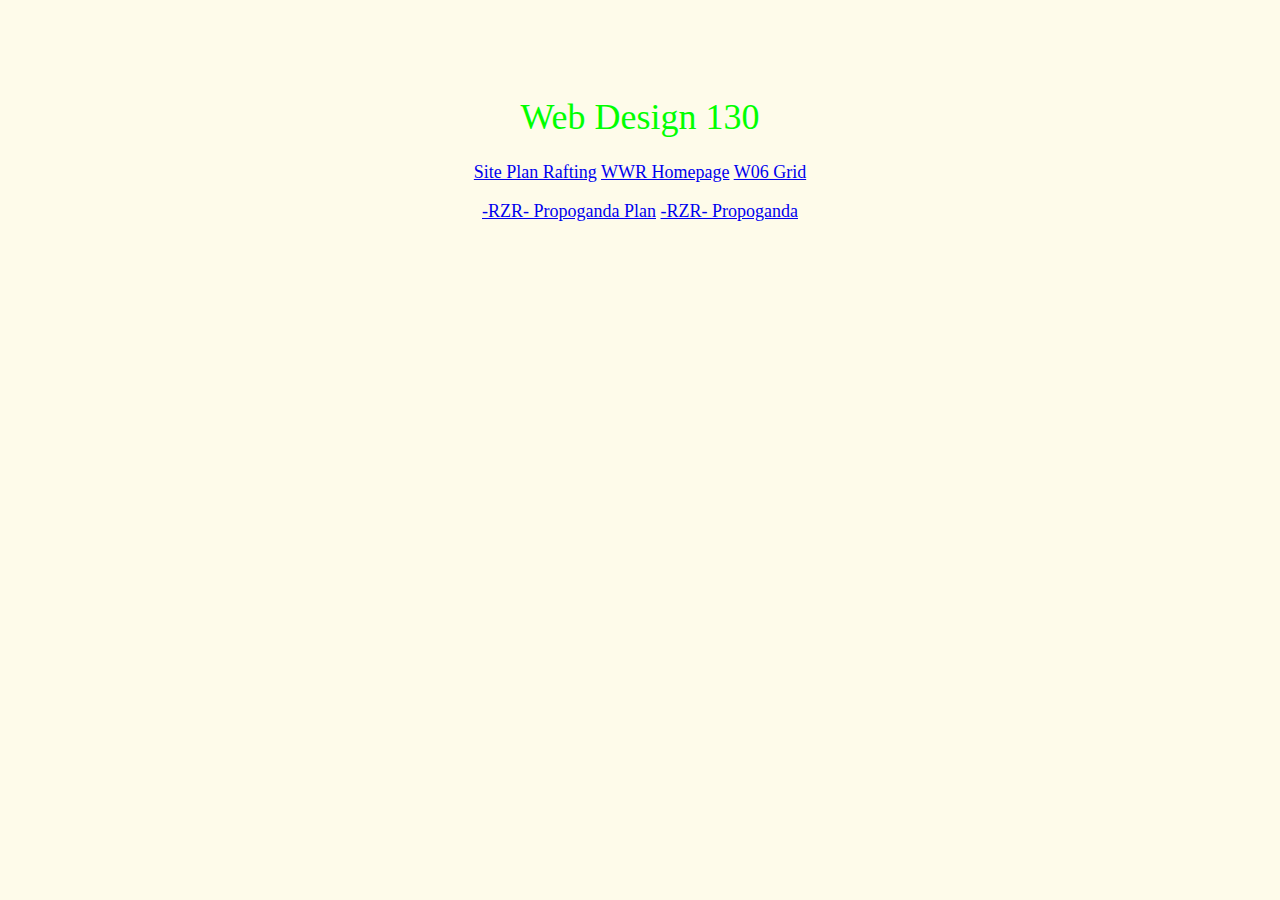
<file: index.html>
<!DOCTYPE html>
<html lang="en">
<head>
    <meta charset="UTF-8">
    <meta http-equiv="X-UA-Compatible" content="IE=edge">
    <meta name="viewport" content="width=device-width, initial-scale=1.0">
    <title>WDD 130 Landing</title>
    <link rel="stylesheet" href="./style.css">
</head>

<body>
    <h1 class="Title">Web Design 130</h1>
    <p>    
        <a href="./wwr/site-plan-rafting.html", class="Link">Site Plan Rafting</a>
        <a href="./wwr/index.html", class="Link">WWR Homepage</a>
        <a href="./grid.html">W06 Grid</a>
    </p>
    <p>
        <a href="./-RZR- Propoganda Arcive/Site-Plan.html">-RZR- Propoganda Plan</a>
        <a href="./-RZR- Propoganda Arcive/index.html">-RZR- Propoganda</a>
    </p>
</body>

</html>
</file>
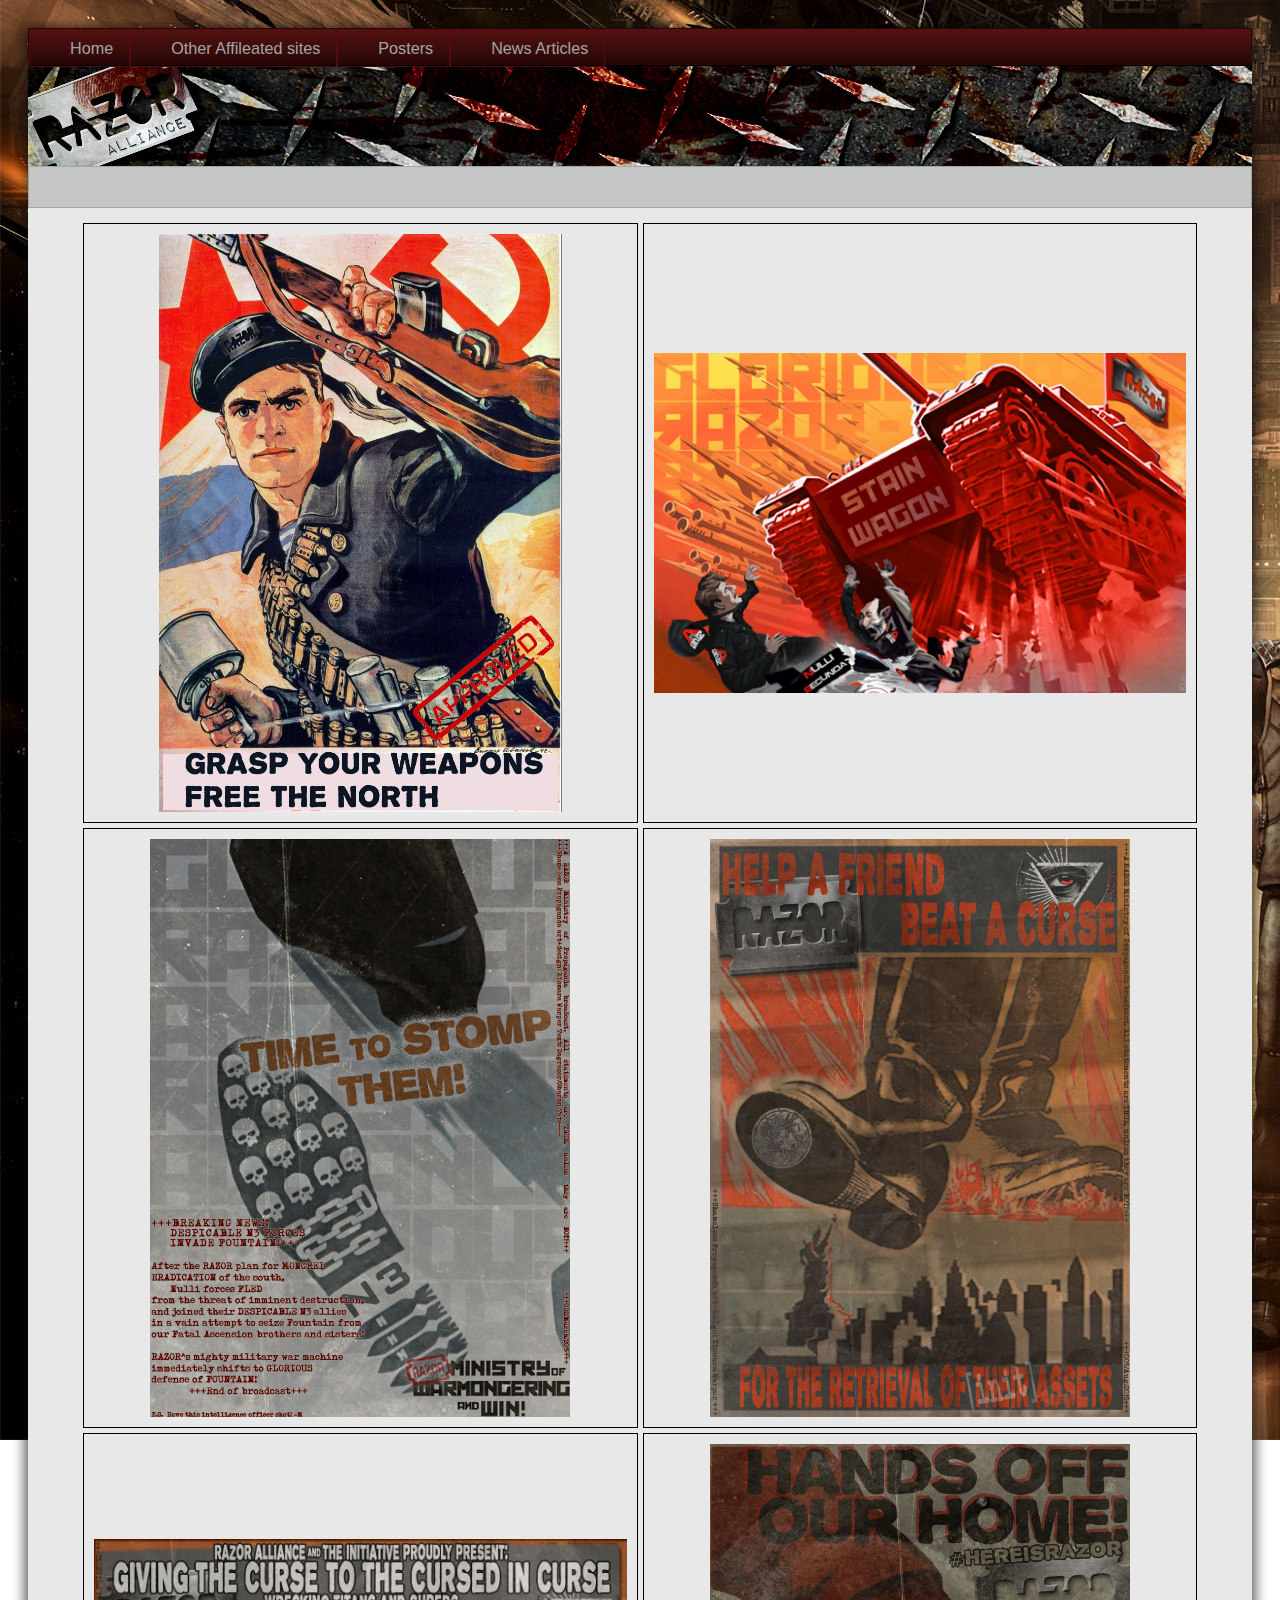
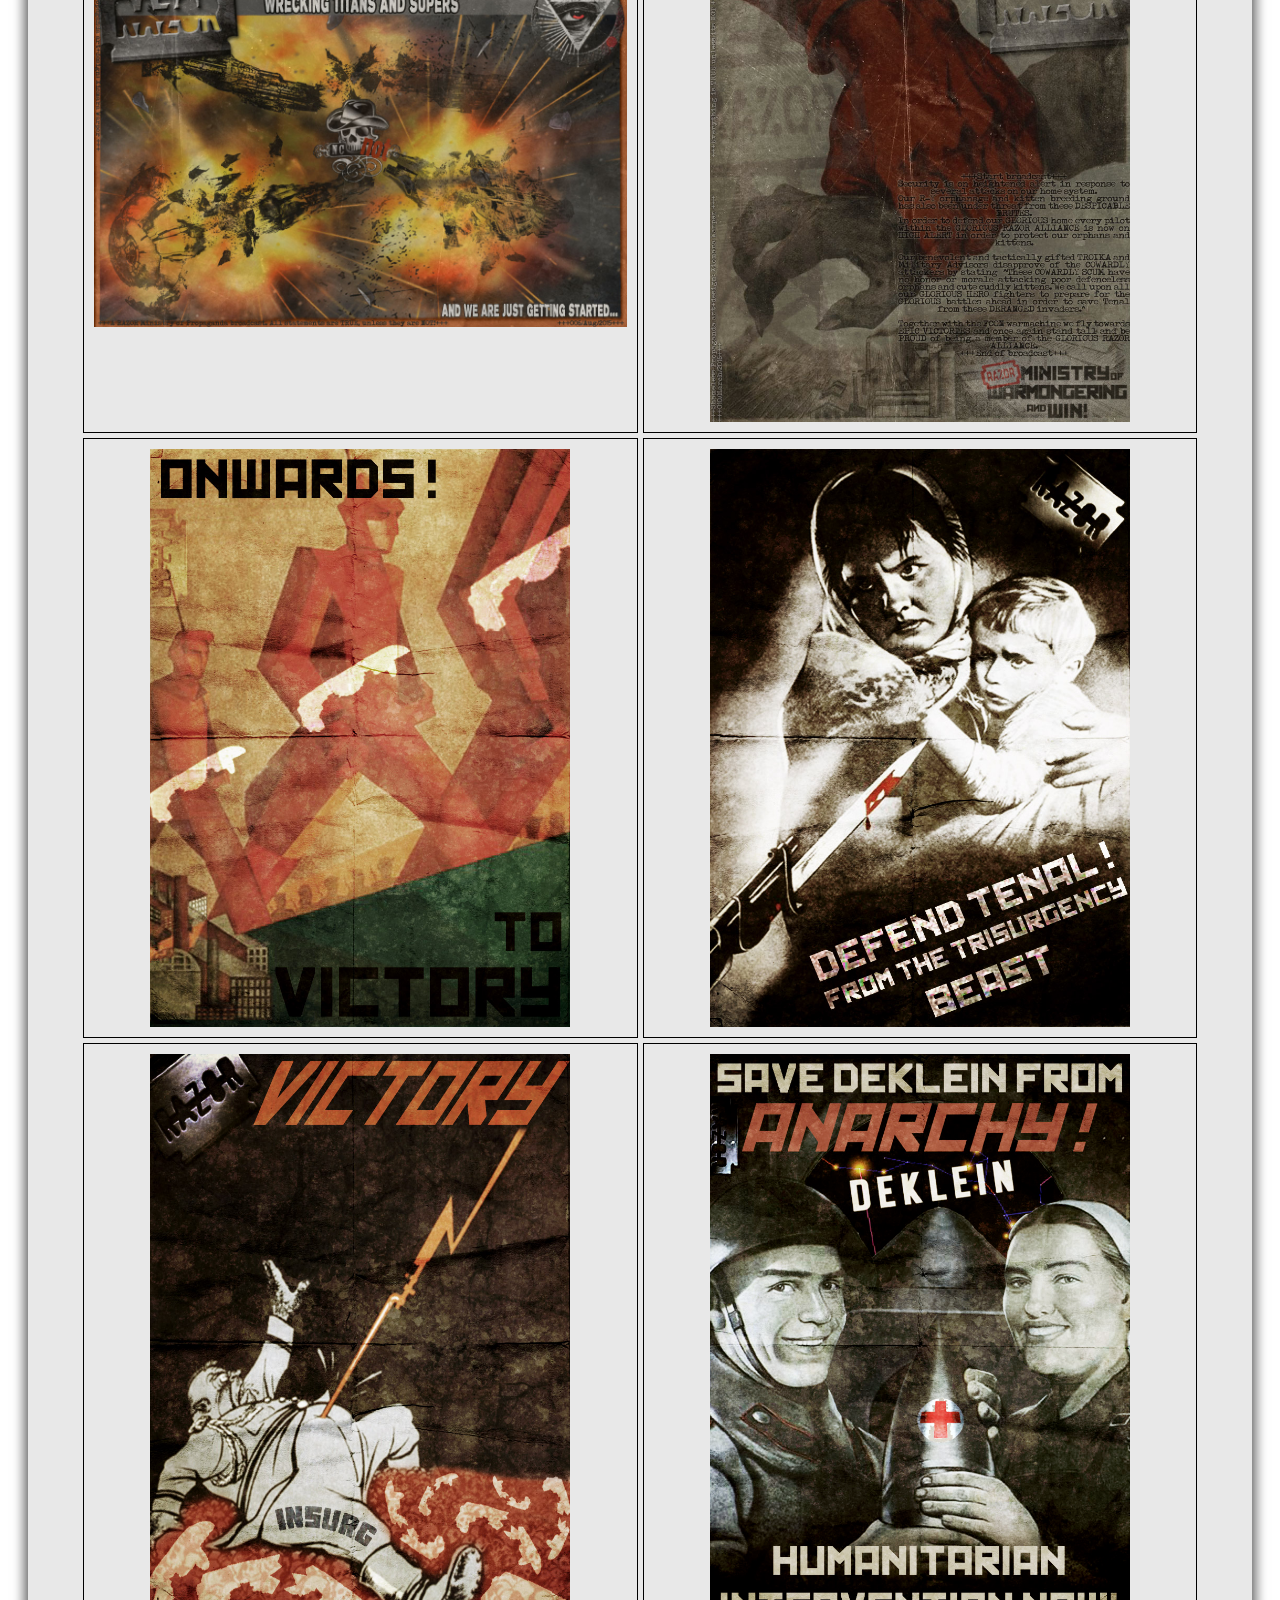
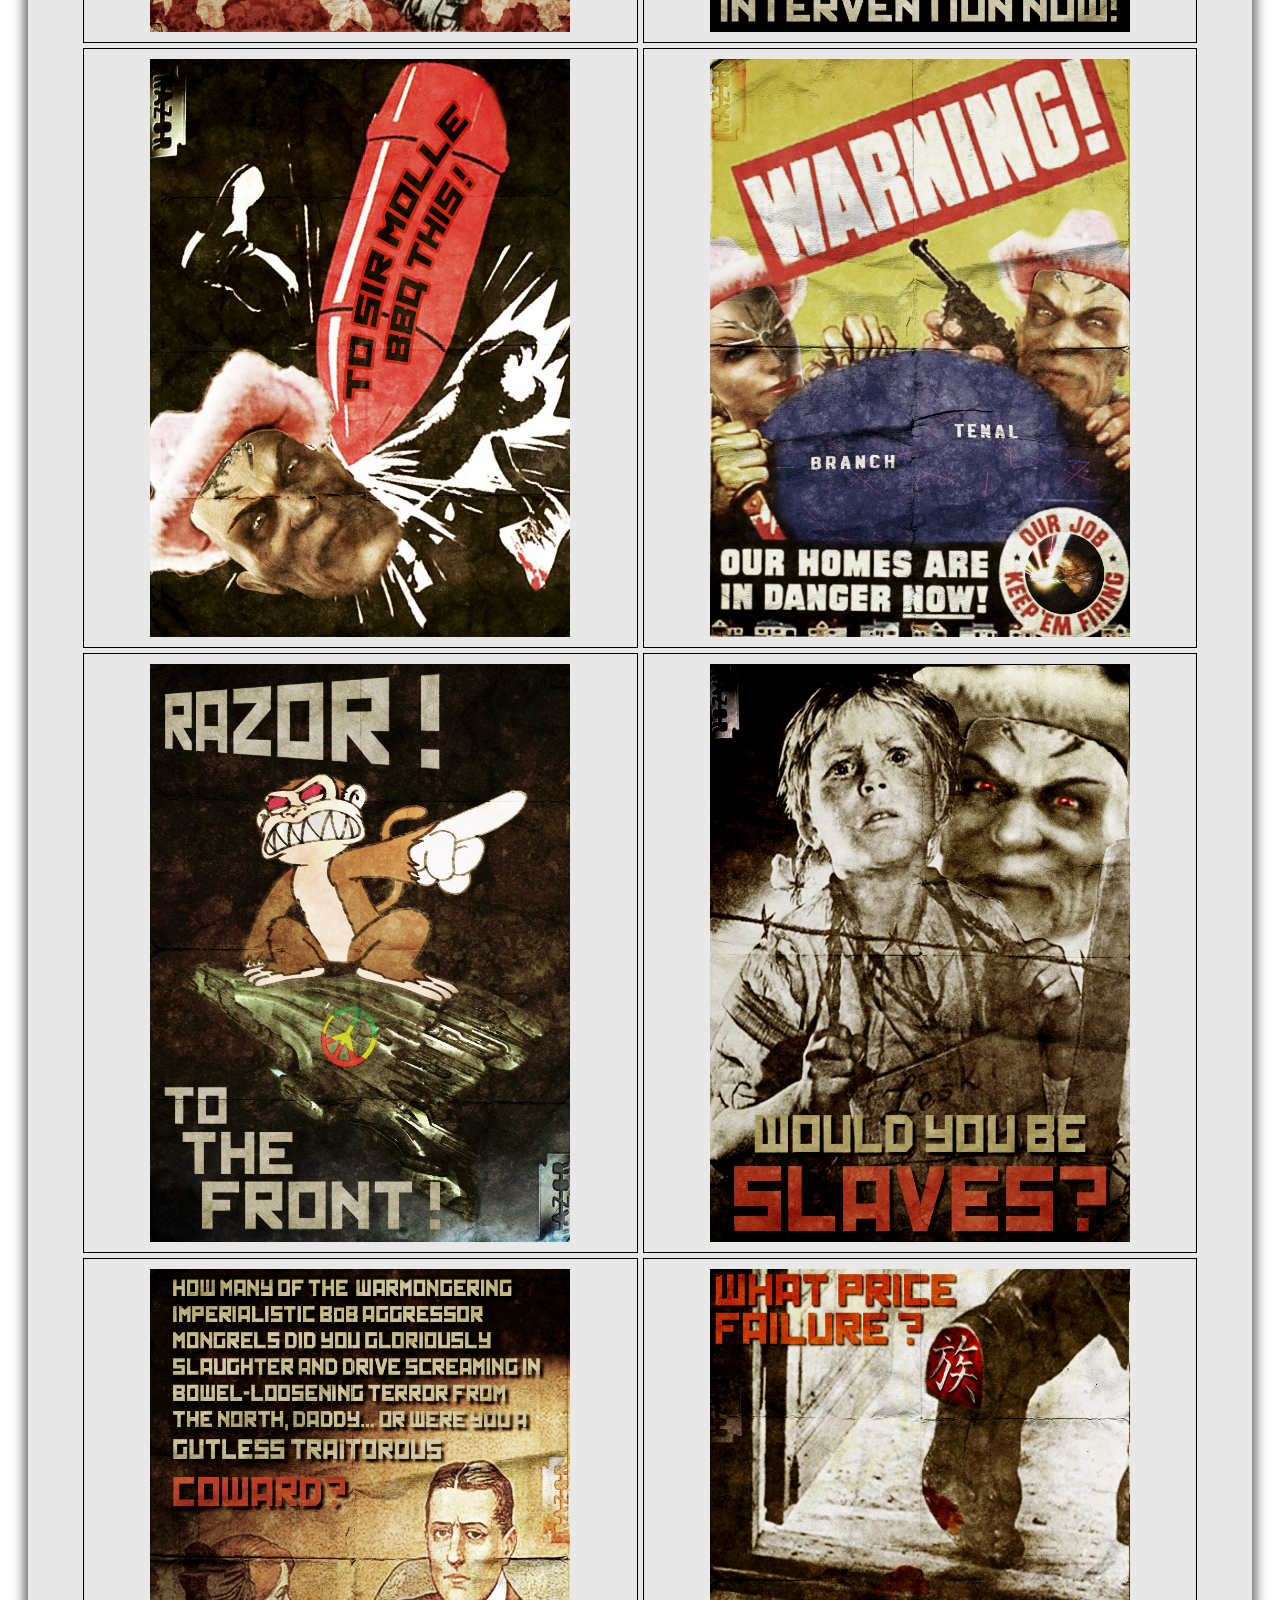
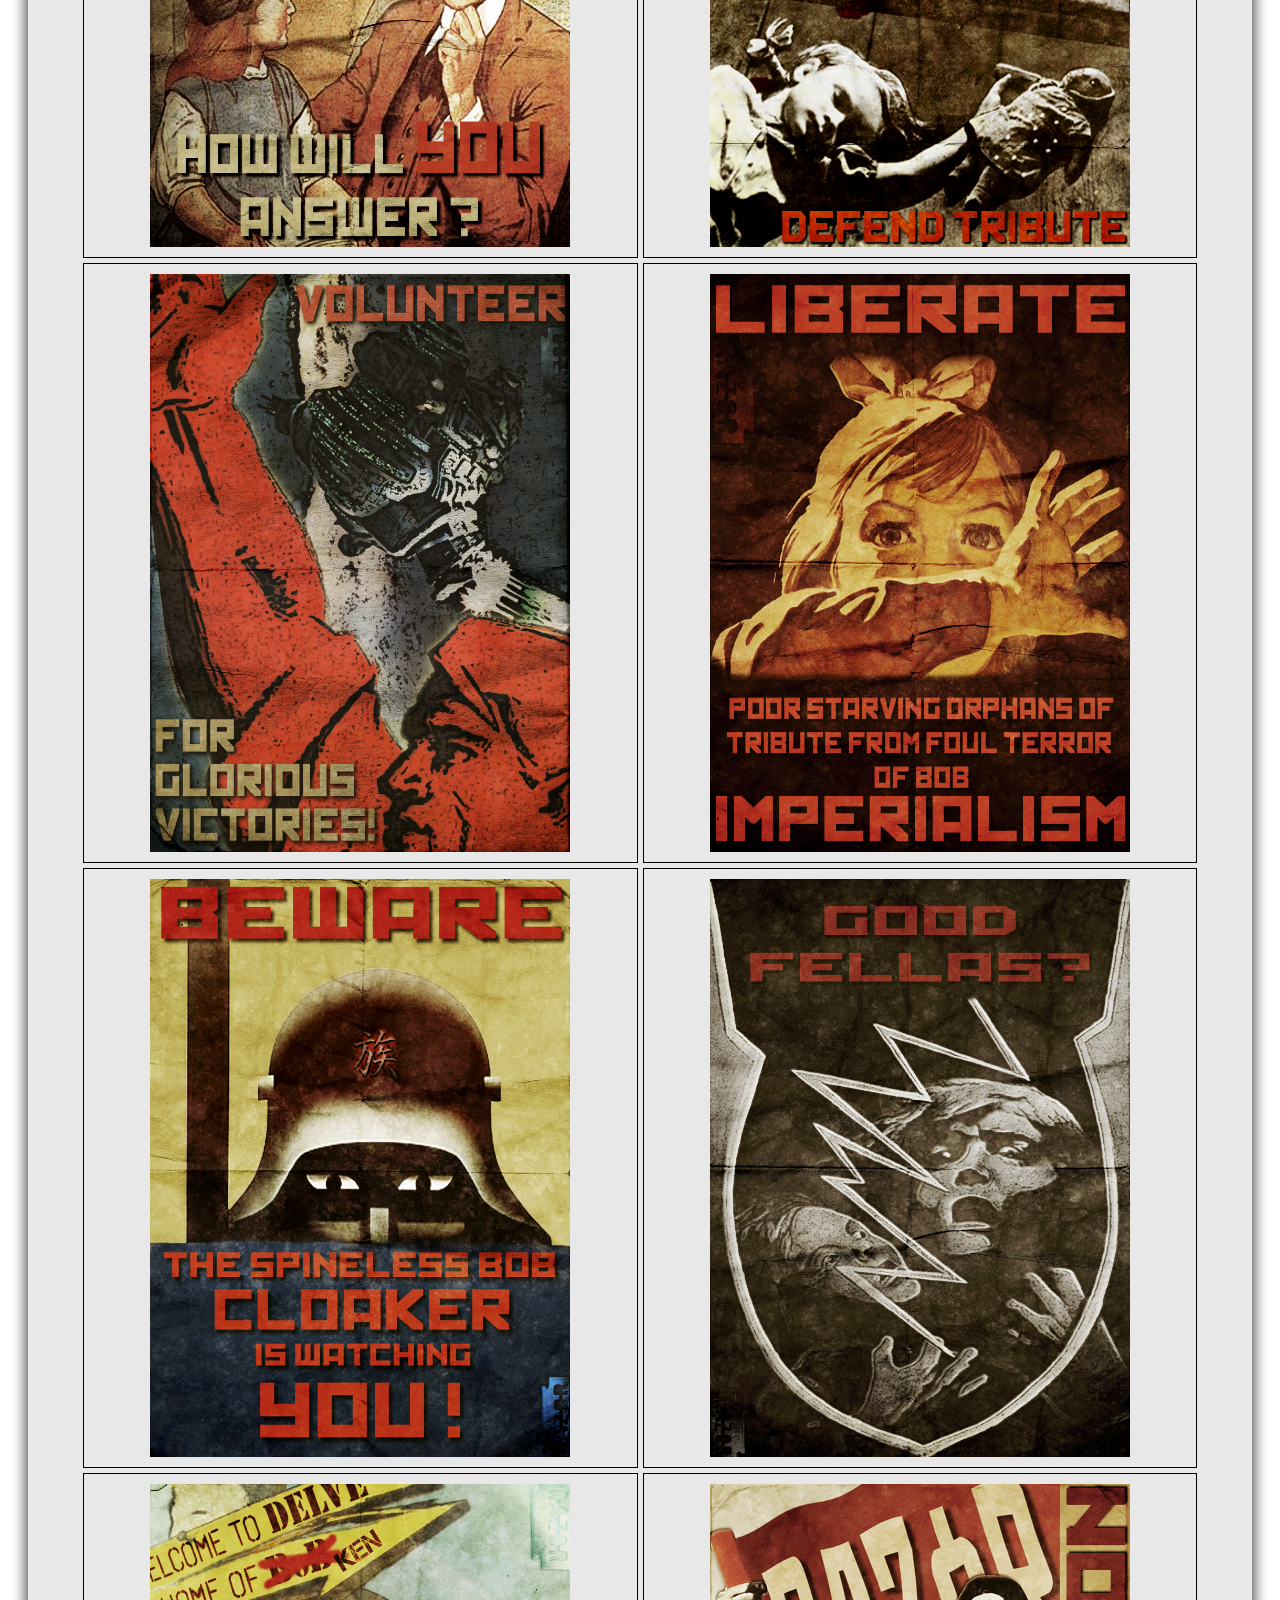
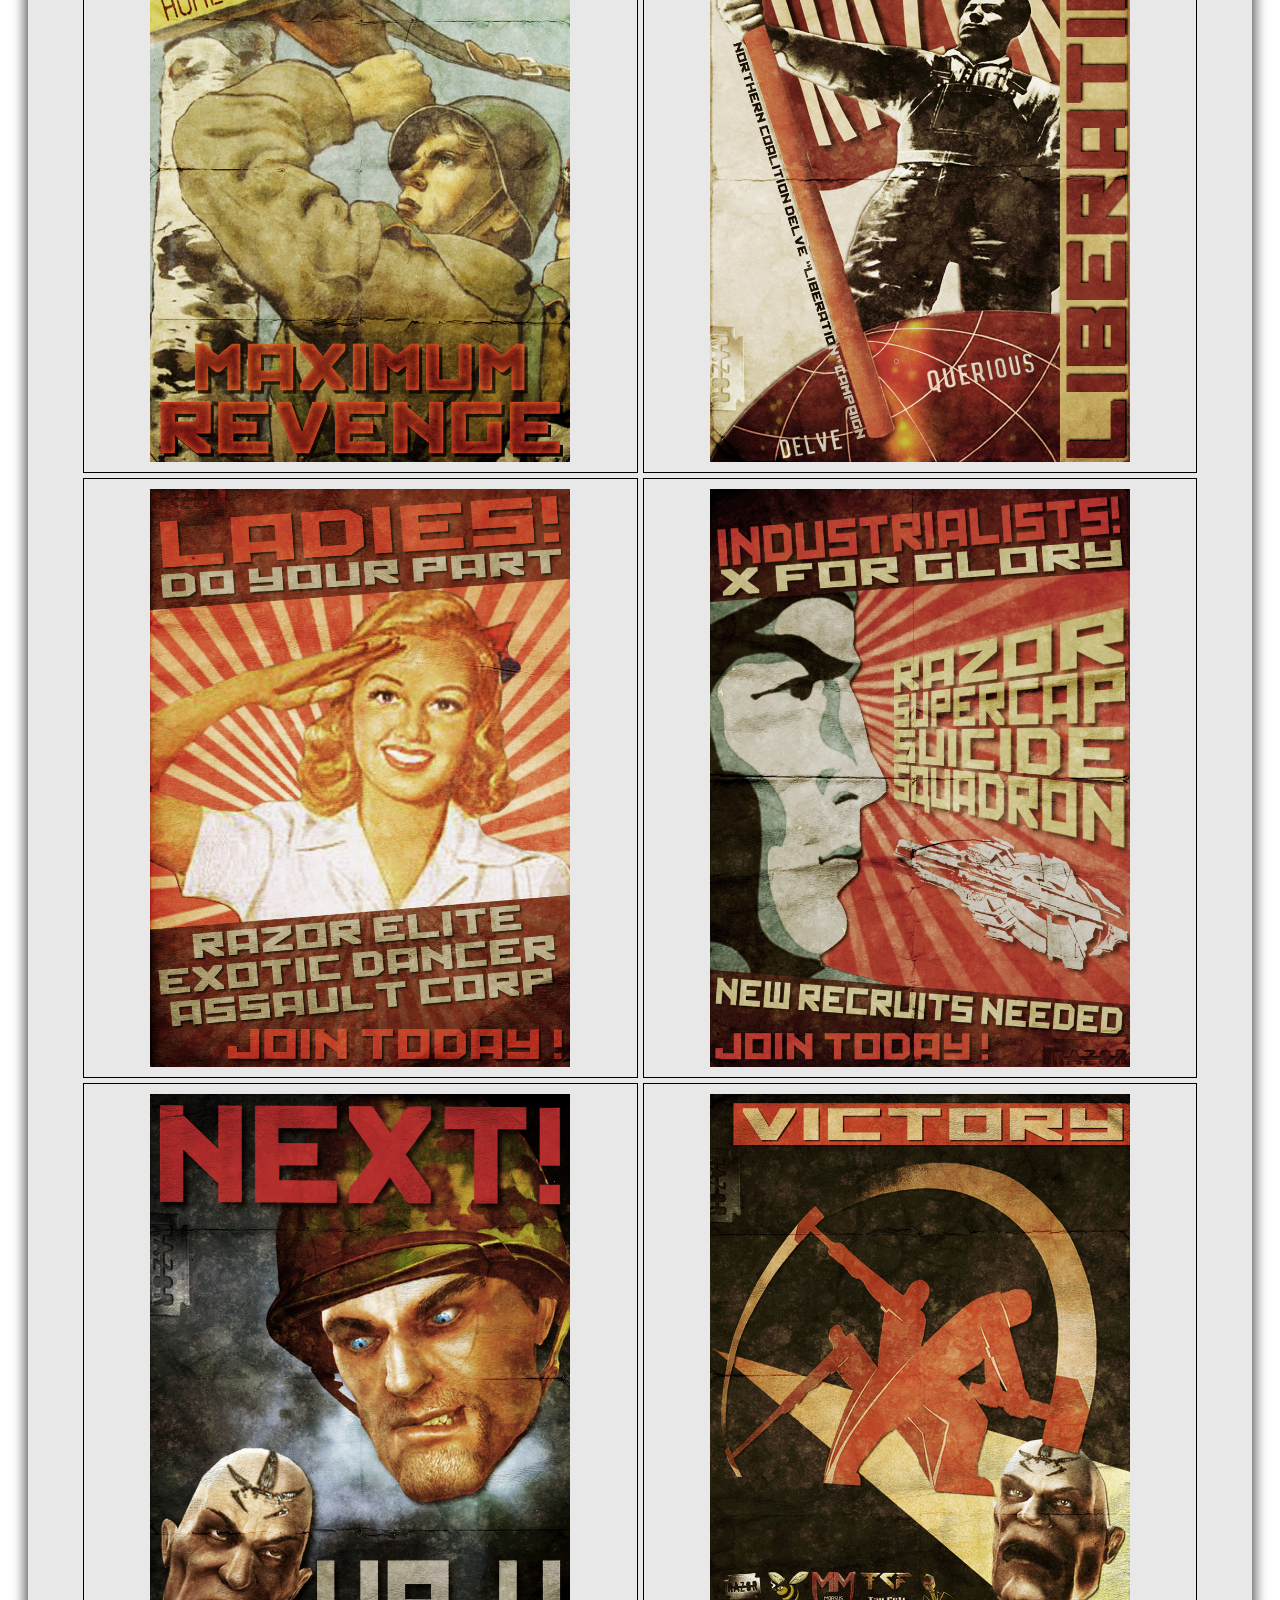
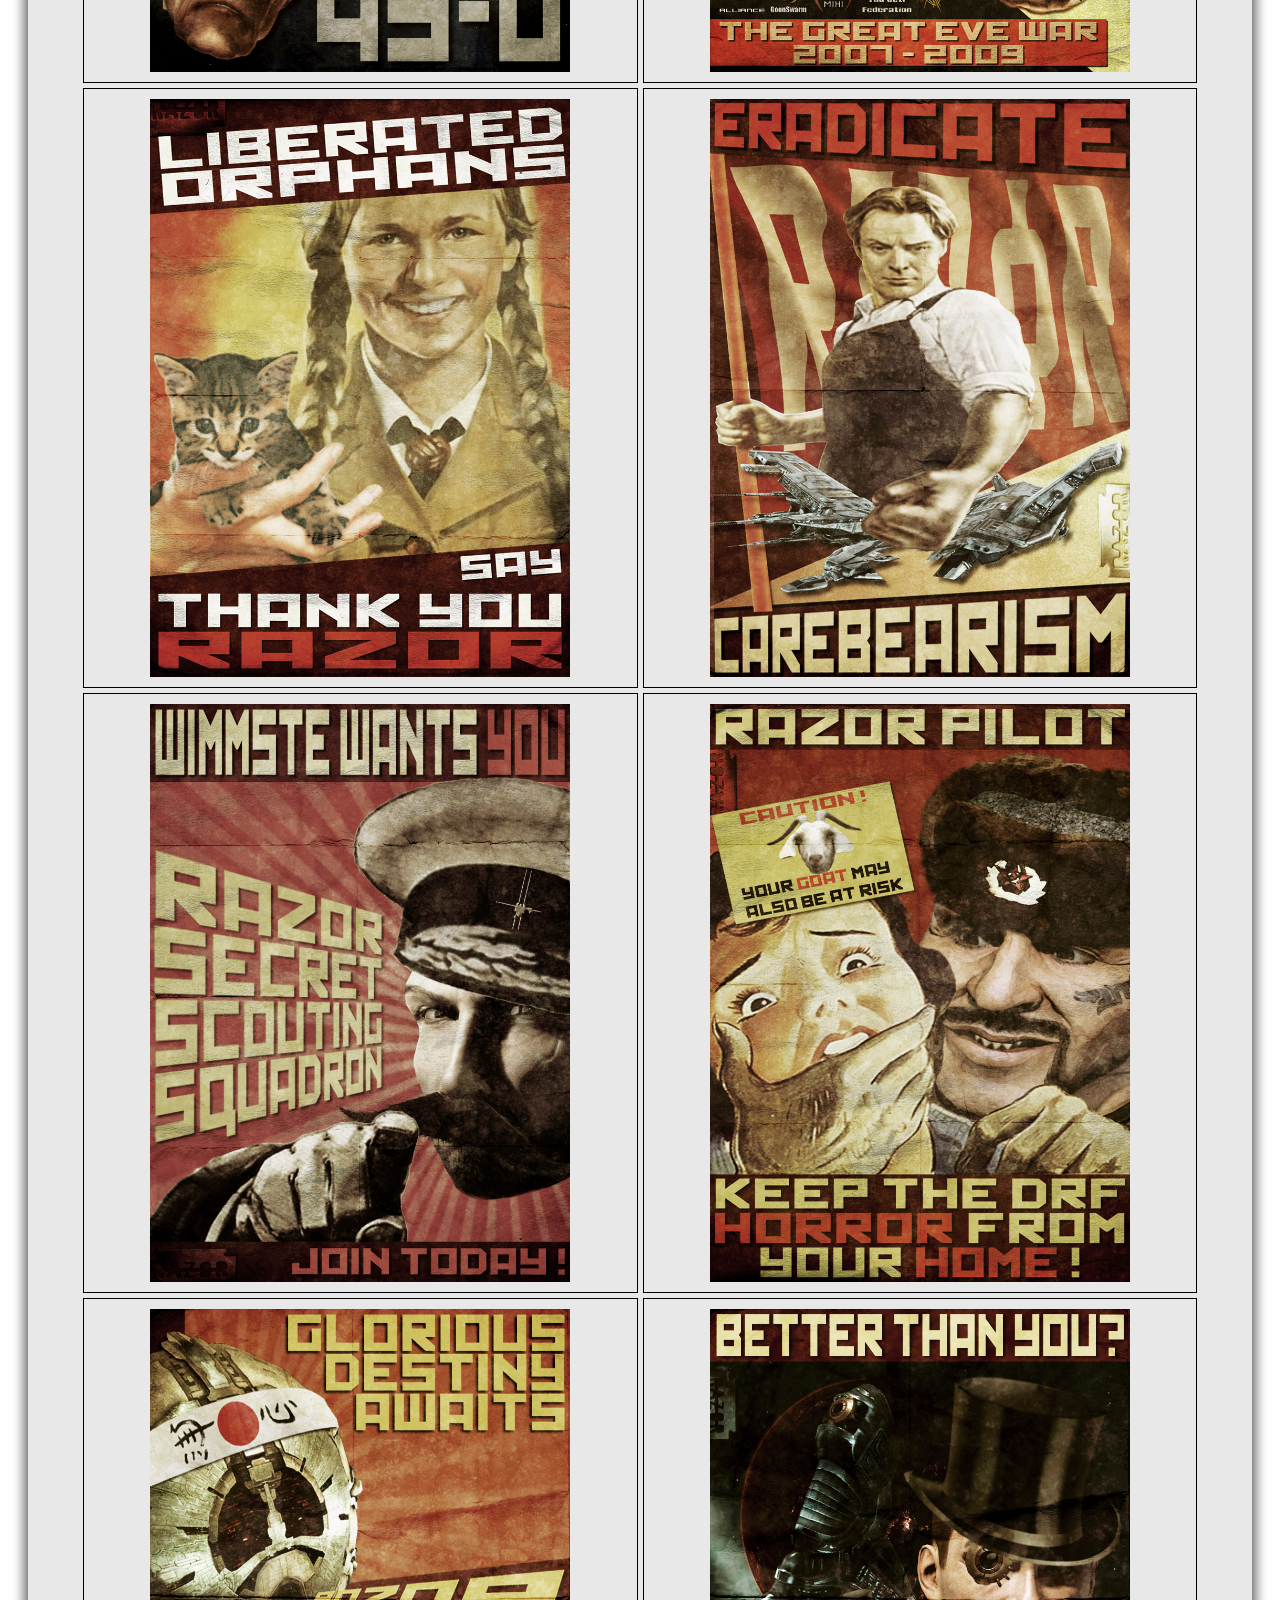
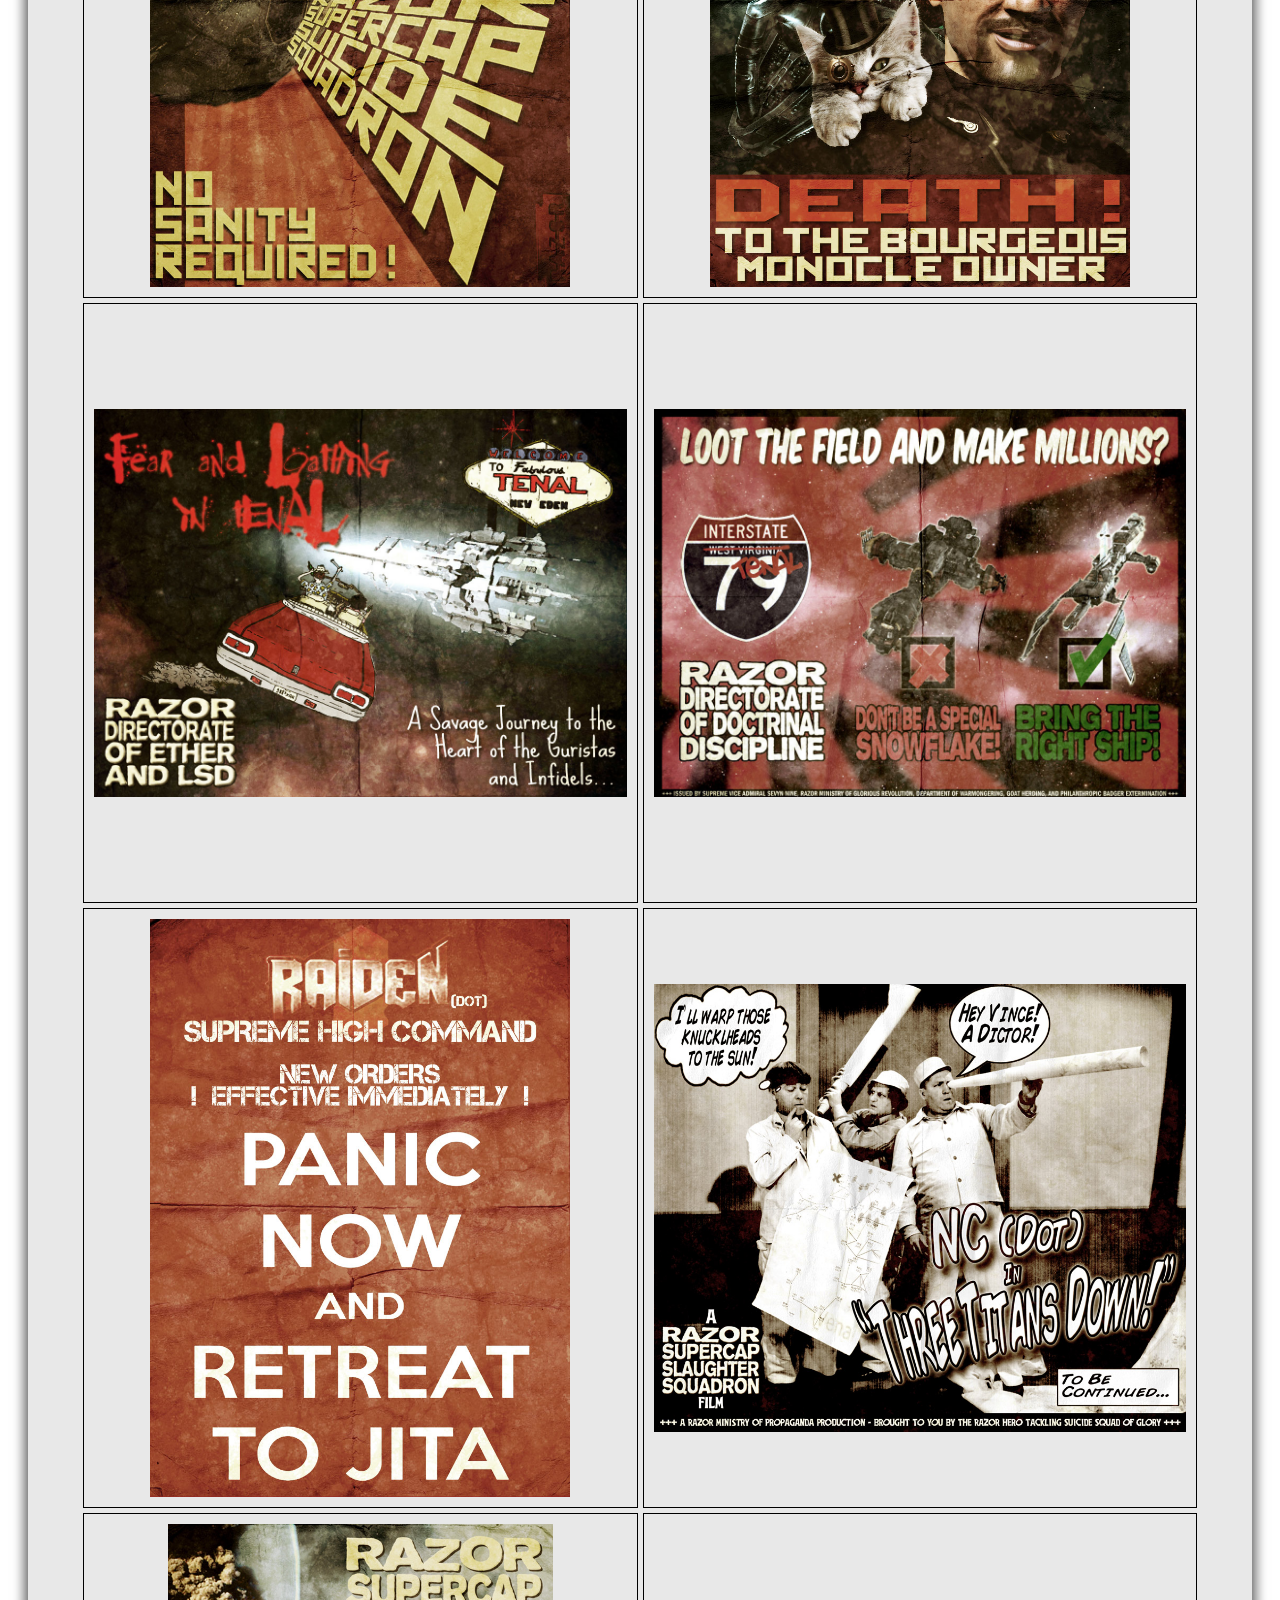
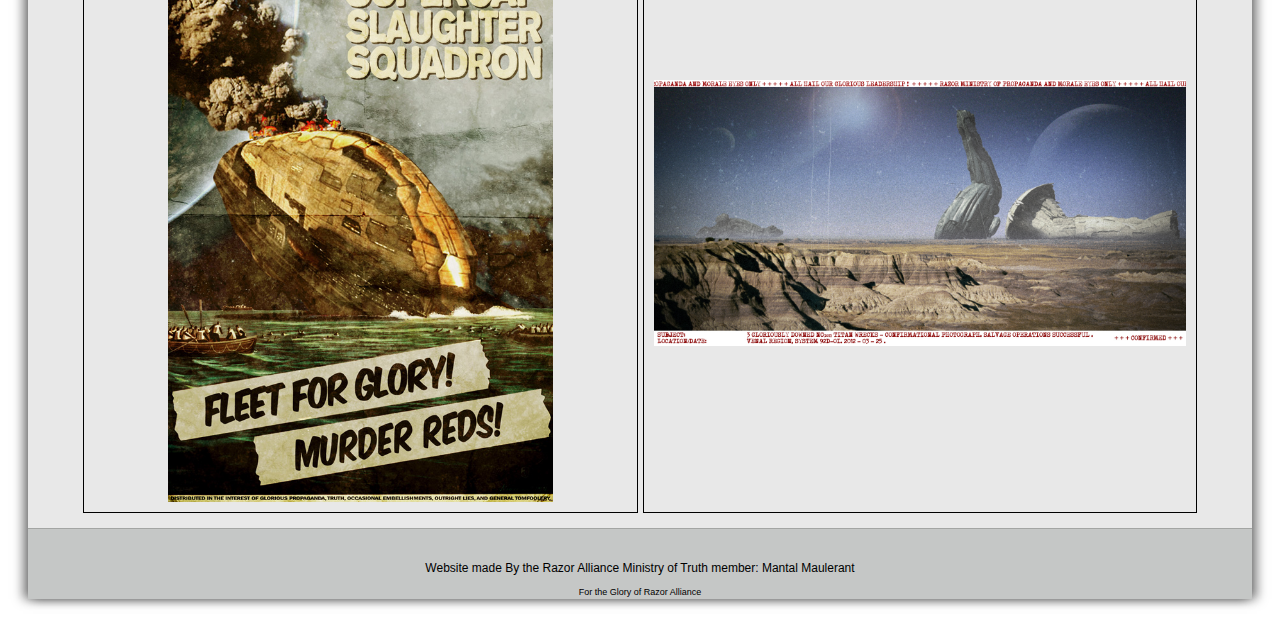
<file: -RZR- Propoganda Arcive/index.html>
<!DOCTYPE html>
<html lang="en">
<head>
    <meta charset="UTF-8">
    <meta http-equiv="X-UA-Compatible" content="IE=edge">
    <meta name="viewport" content="width=device-width, initial-scale=1.0">
    <link rel="shortcut icon" href="./img/razor_new_512_notext.png">
    <link rel="stylesheet" href="./Styles/default.css">
    <link rel="stylesheet" href="./Styles/main.css">
    <title>Razor Propoganda</title>
</head>
<body>
    <div class="background">
        <nav>
            <div>
                <a href="./index.html">Home</a>
            </div>
            <div id="Other-sites">
                Other Affileated sites
            </div>
            <div>
                <a href="./all_posters.html">Posters</a>
            </div>
            <div>
                <a href="./all_Text.html">News Articles</a>
            </div>
        </nav>
        <header>
            <div id="logo">
                <a href="./index.html" title></a>
            </div>
            <div class="devide"></div>
        </header>
        <main>
            <div class="item"><img src="./img/Free_the _North.jpg" alt="Free the North"></div>
            <div class="item"><img src="./img/p29.jpg" alt=""></div>
            <div class="item"><img src="./img/p29a.jpg" alt=""></div>
            <div class="item"><img src="./img/RZR_Help_Init_Aug.jpg" alt=""></div>
            <div class="item"><img src="./img/RZR_INIT_CurseSlaughters.jpg" alt=""></div>
            <div class="item"><img src="./img/RZRMARCH2016TENALDEF.jpg" alt=""></div>
            <div class="item"><img src="./img/01_final_mp.jpg" alt=""></div>
            <div class="item"><img src="./img/02_final_mp.jpg" alt=""></div>
            <div class="item"><img src="./img/03_final_mp.jpg" alt=""></div>
            <div class="item"><img src="./img/04_final_mp.jpg" alt=""></div>
            <div class="item"><img src="./img/05_final_mp.jpg" alt=""></div>
            <div class="item"><img src="./img/06_final_mp.jpg" alt=""></div>
            <div class="item"><img src="./img/07_final_mp.jpg" alt=""></div>
            <div class="item"><img src="./img/08_final_mp.jpg" alt=""></div>
            <div class="item"><img src="./img/09_final_mp.jpg" alt=""></div>
            <div class="item"><img src="./img/10_final_mp.jpg" alt=""></div>
            <div class="item"><img src="./img/11_final_mp.jpg" alt=""></div>
            <div class="item"><img src="./img/12_final_mp.jpg" alt=""></div>
            <div class="item"><img src="./img/13_final_mp.jpg" alt=""></div>
            <div class="item"><img src="./img/14_final_mp.jpg" alt=""></div>
            <div class="item"><img src="./img/15_final_mp.jpg" alt=""></div>
            <div class="item"><img src="./img/16_final_mp.jpg" alt=""></div>
            <div class="item"><img src="./img/17_final_mp.jpg" alt=""></div>
            <div class="item"><img src="./img/18_final_mp.jpg" alt=""></div>
            <div class="item"><img src="./img/19_final_mp.jpg" alt=""></div>
            <div class="item"><img src="./img/20A_final_mp.jpg" alt=""></div>
            <div class="item"><img src="./img/20B_final_mp.jpg" alt=""></div>
            <div class="item"><img src="./img/21_final_mp.jpg" alt=""></div>
            <div class="item"><img src="./img/22A_final_mp.jpg" alt=""></div>
            <div class="item"><img src="./img/22B_final_mp.jpg" alt=""></div>
            <div class="item"><img src="./img/23_final_mp.jpg" alt=""></div>
            <div class="item"><img src="./img/24_final_mp.jpg" alt=""></div>
            <div class="item"><img src="./img/25A_final_mp.jpg" alt=""></div>
            <div class="item"><img src="./img/25B_final_mp.jpg" alt=""></div>
            <div class="item"><img src="./img/25C_final_mp.jpg" alt=""></div>
            <div class="item"><img src="./img/26A_final_mp.jpg" alt=""></div>
            <div class="item"><img src="./img/26B_final_mp.jpg" alt=""></div>
            <div class="item"><img src="./img/26C_final_mp.jpg" alt=""></div>
        </main>
        <footer>
            <p>Website made By the Razor Alliance Ministry of Truth member: Mantal Maulerant</p>
            <p class="smalltext">For the Glory of Razor Alliance</p>
        </footer>
    </div>    
</body>
</html>
</file>
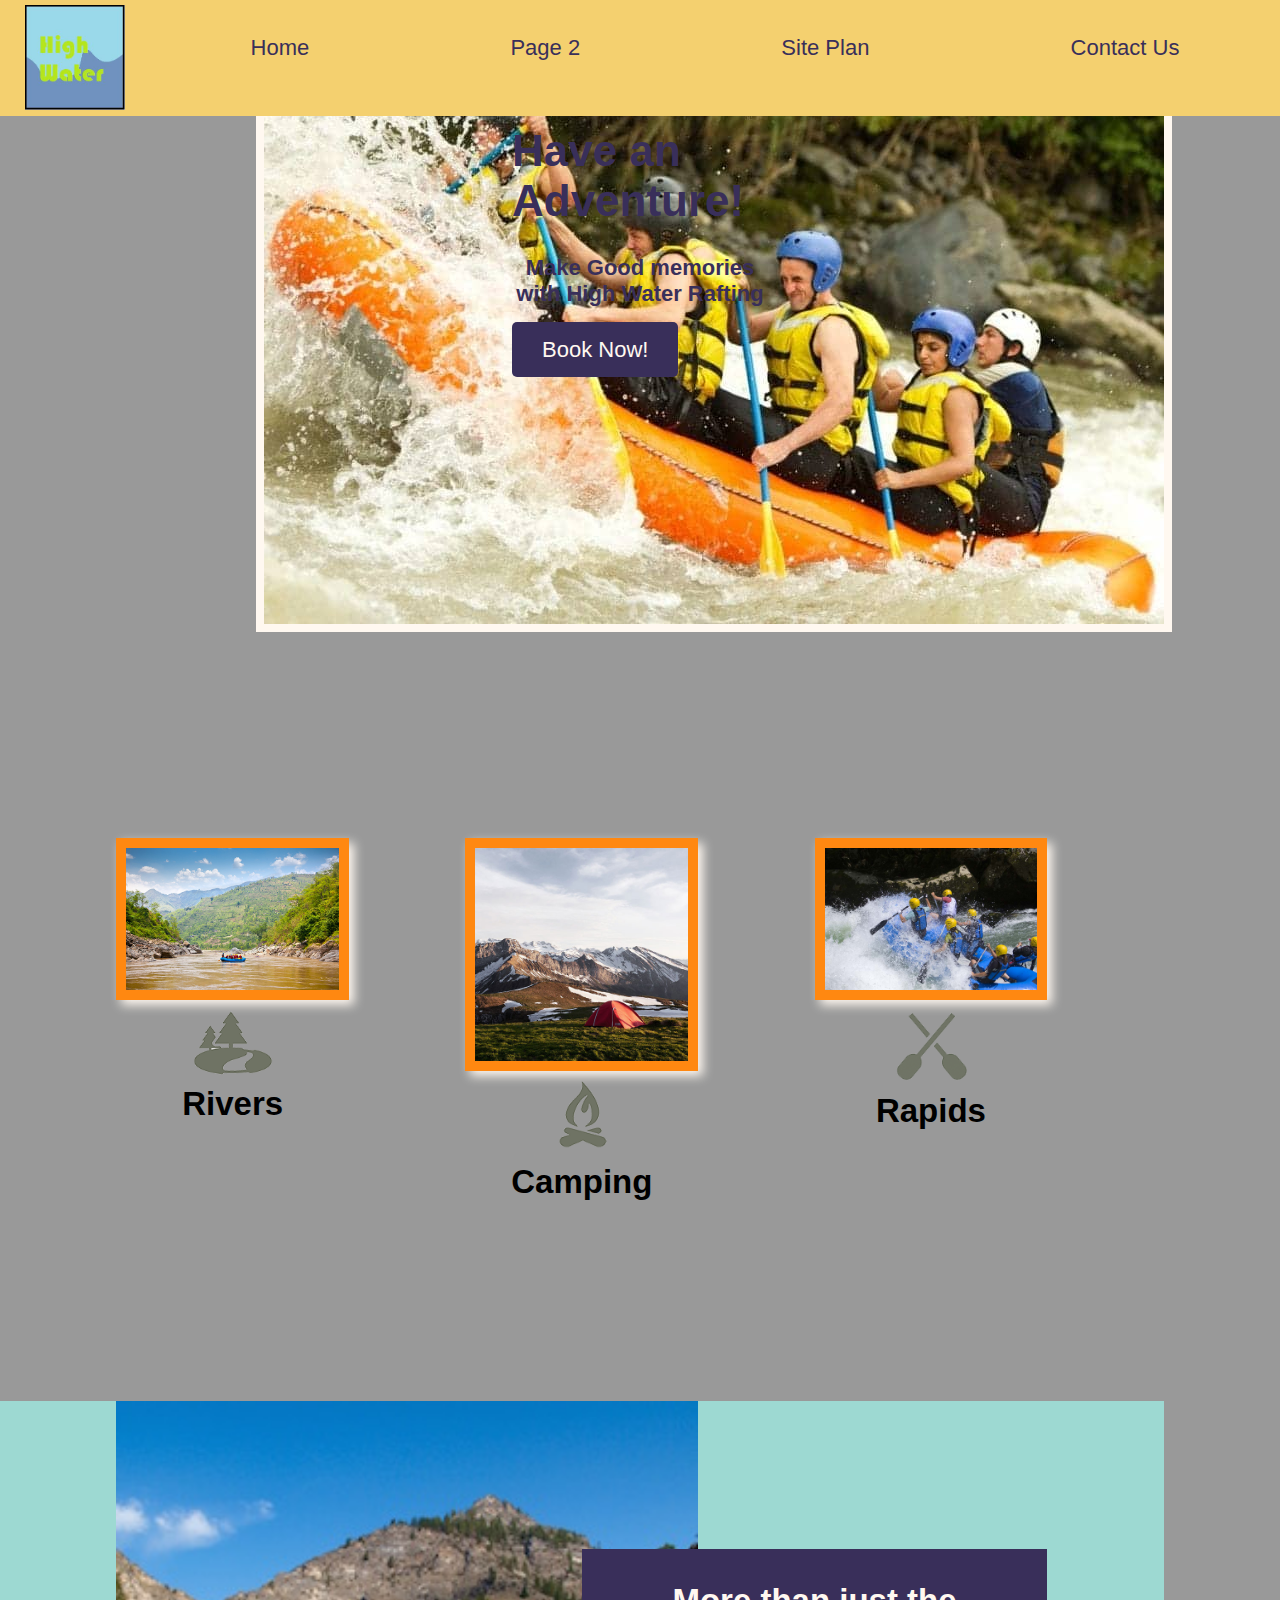
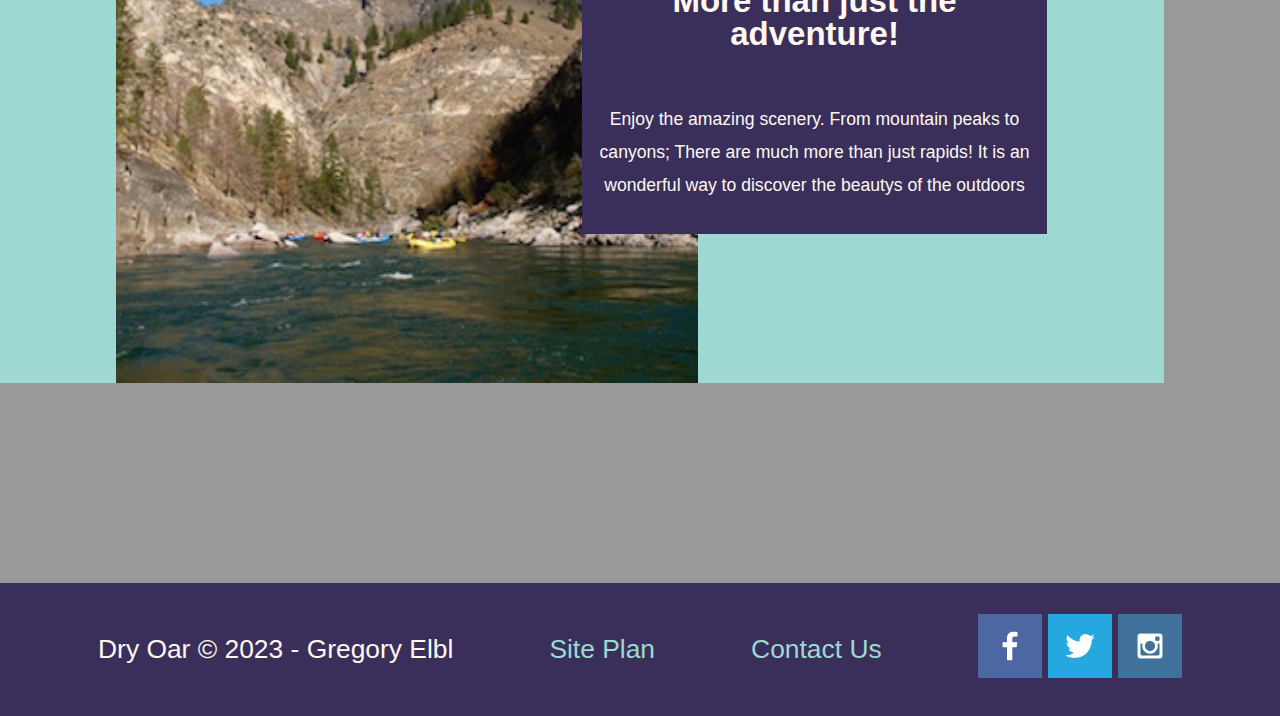
<file: wwr/index.html>
<!DOCTYPE html>
<html lang="en">
<head>
    <meta charset="UTF-8">
    <meta http-equiv="X-UA-Compatible" content="IE=edge">
    <meta name="viewport" content="width=device-width, initial-scale=1.0">
    <link rel="stylesheet" href="./styles/index_Styles.css">
    <title>High Water Rafting</title>
</head>
<body>
<div id="content">
<header>
    <a id="Logo-Link" href="./index.html">
        <img class="Logo" src="./img/High-Water.JPG" alt="High Water Logo">
    </a>
    <nav>
        <a href="./index.html">Home</a>
        <a href="./rivers.html">Page 2</a>
        <a href="./site-plan-rafting.html">Site Plan</a>
        <a href="./contactus.html">Contact Us</a>
    </nav>
</header>
<div id="Hero">
    <div id="Hero-box">
        <img id="Hero-Img" src="./img/hero-white-water-rafting.jpg" alt="People enjoying white water rafting">
    </div>
    <section id="Hero-msg">
        <h1 class="home-title">Have an Adventure!</h1>
        <h4>Make Good memories with High Water Rafting</h4>
        <div class="Button-box">
            <a class="book" href="./contactus.html">Book Now!</a>
        </div>
    </section>
</div>
<main class="Home-Grid">
    <section class="Rivers-card">
        <img class="card-img" src="./img/river.jpg" alt="River">
        <img class="icon" src="./img/river_icon.png" alt="River icon">
        <h2>Rivers</h2>
    </section>
    <section class="Camping-card">
        <img class="card-img" src="./img/camping.jpg" alt="Tent on a mountain">
        <img class="icon" src="./img/fire_icon.png" alt="Campfire icon">
        <h2>Camping</h2>
    </section>
    <section class="rapids-card">
        <img class="card-img" src="./img/rapid.jpg" alt="People going down rapids">
        <img class="icon" src="./img/oars.png" alt="Oar Icon">
        <h2>Rapids</h2>
    </section>
    <div id="Background"></div>
    <img class="Mount" src="./img/mountian.jpg" alt="Scenery of a mountain">
    <section class="msg">
        <h2>More than just the adventure!</h2>
        <p>Enjoy the amazing scenery. From mountain peaks to canyons; There are much more than just rapids! It is an wonderful way to discover the beautys of the outdoors</p>
    </section>
</main>
<footer>
    <p>Dry Oar &copy; 2023 - Gregory Elbl</p>
    <p><a href="site-plan-rafting.html">Site Plan</a></p>
    <p><a href="contactus.html">Contact Us</a></p>
    <div class="social">
        <a href="https://facebook.com" target="_blank">
            <img src="./img/facebook.png" alt="fb icon">
        </a>
        <a href="https://twitter.com" target="_blank">
            <img src="./img/twitter.png" alt="twitter icon">
        </a>
        <a href="https://instagram.com" target="_blank">
            <img src="./img/instagram.png" alt="instagram icon">
        </a>
    </div>
</footer>
</div>
</body>
</html>
</file>
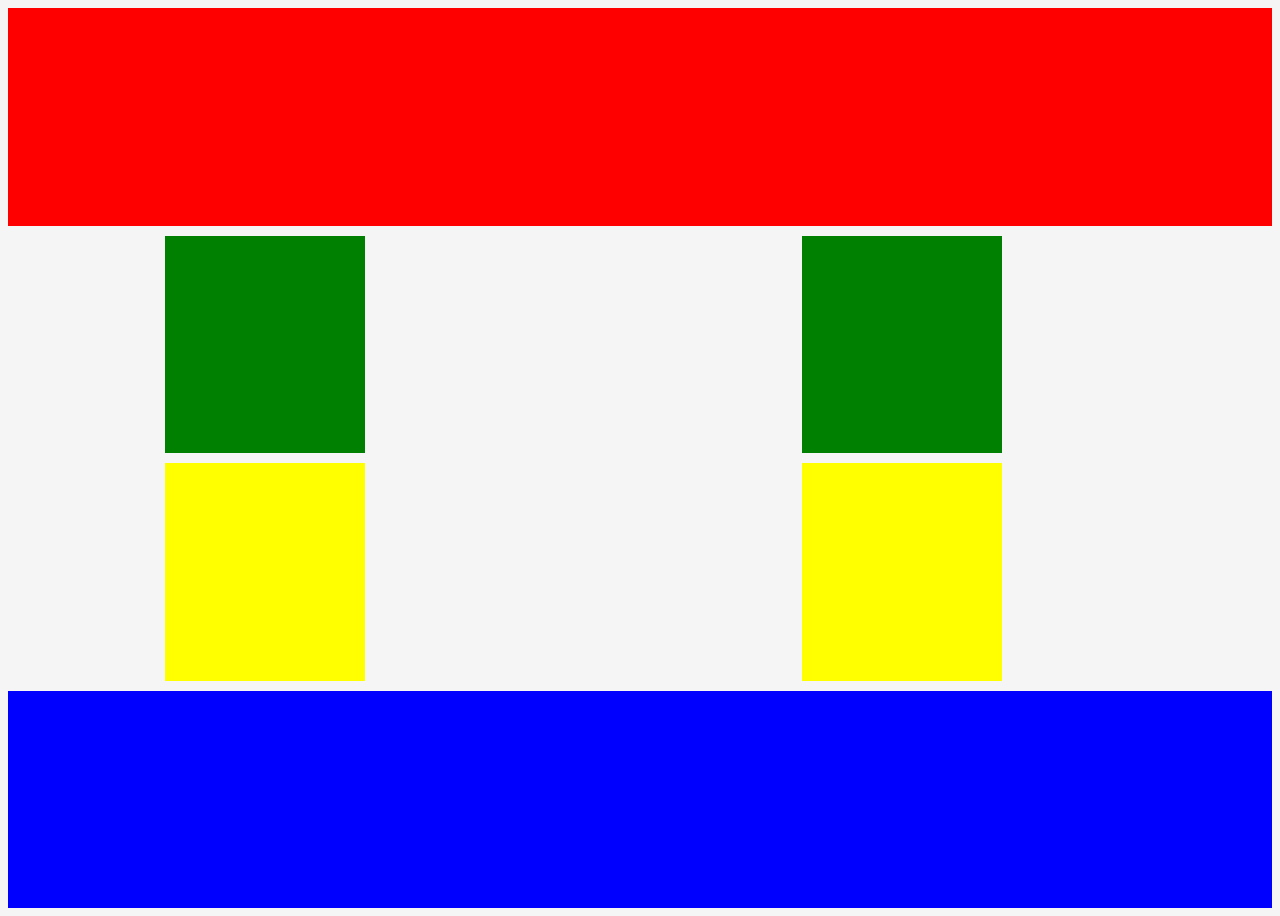
<file: grid.html>
<!DOCTYPE html>
<html lang="en">
<head>
    <meta charset="UTF-8">
    <meta http-equiv="X-UA-Compatible" content="IE=edge">
    <meta name="viewport" content="width=device-width, initial-scale=1.0">
    <link rel="stylesheet" href="./grid.css">
    <title>Grid Layout</title>
</head>
<body>
    <div class="Set_Grid">
        <div></div>
        <div></div>
        <div></div>
        <div></div>
        <div></div>
        <div></div>
    </div>
</body>
</html>
</file>
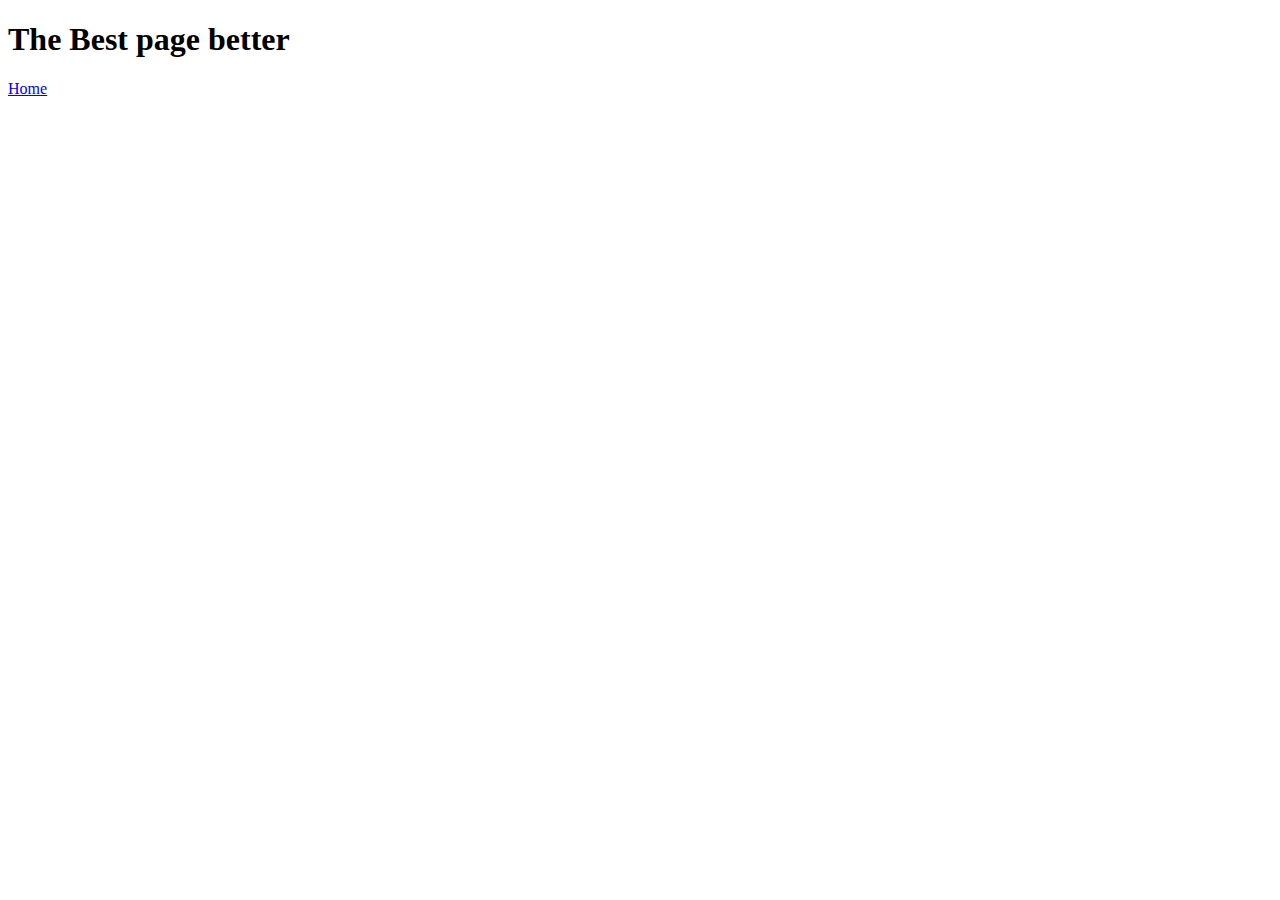
<file: page.html>
<!DOCTYPE html>
<html lang="en">
<head>
    <meta charset="UTF-8">
    <meta http-equiv="X-UA-Compatible" content="IE=edge">
    <meta name="viewport" content="width=device-width, initial-scale=1.0">
    <title>Best page</title>
</head>
<body>
    <h1>The Best page better</h1>
    <a href="./index.html">Home</a>
</body>
</html>
</file>
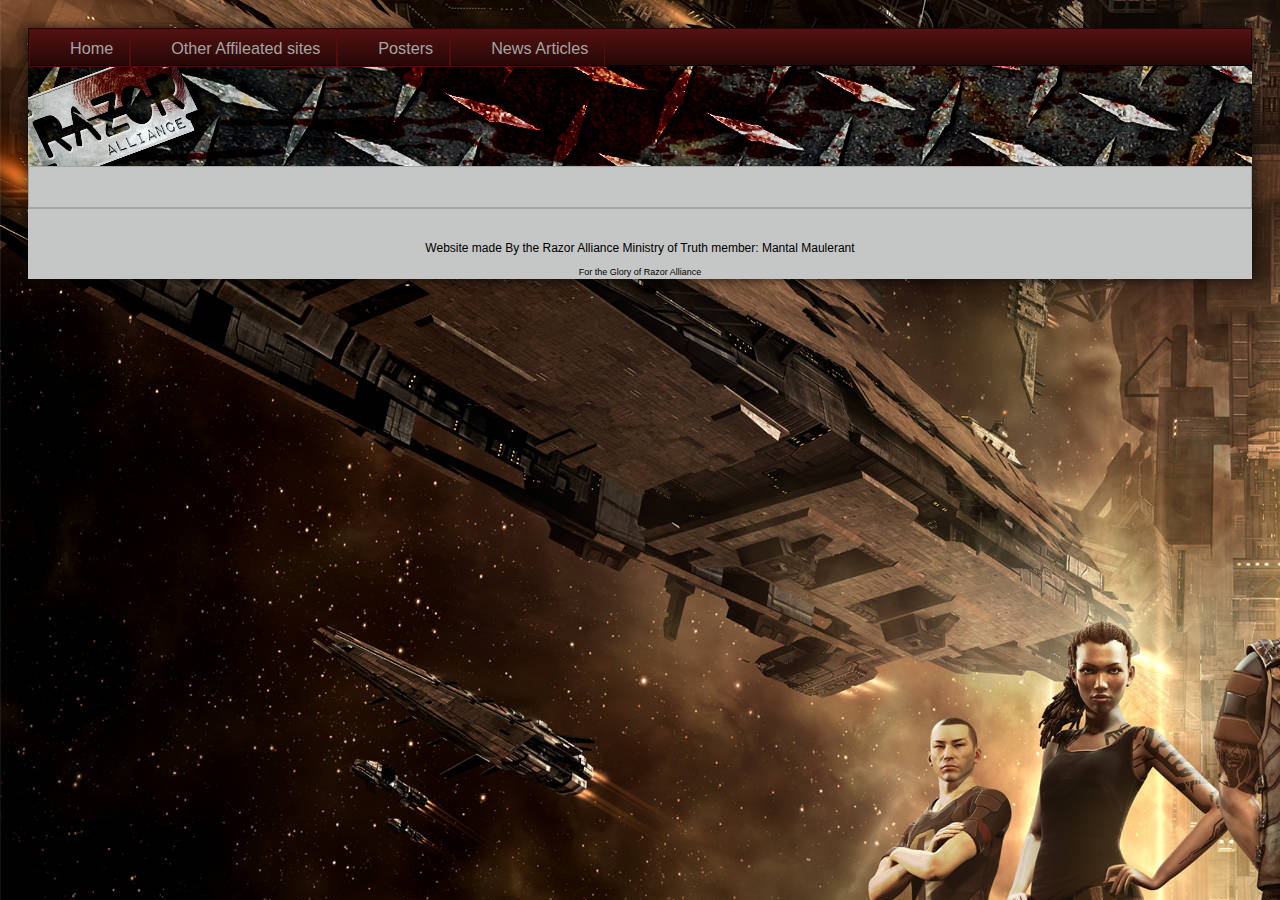
<file: -RZR- Propoganda Arcive/all_posters.html>
<!DOCTYPE html>
<html lang="en">
<head>
    <meta charset="UTF-8">
    <meta http-equiv="X-UA-Compatible" content="IE=edge">
    <meta name="viewport" content="width=device-width, initial-scale=1.0">
    <link rel="shortcut icon" href="./img/razor_new_512_notext.png">
    <link rel="stylesheet" href="./Styles/default.css">
    <title>Propoganda Posters</title>
</head>
<body>
    <div class="background">
        <nav>
            <div>
                <a href="./index.html">Home</a>
            </div>
            <div id="Other-sites">
                Other Affileated sites
            </div>
            <div>
                <a href="./all_posters.html">Posters</a>
            </div>
            <div>
                <a href="./all_Text.html">News Articles</a>
            </div>
        </nav>
        <header>
            <div id="logo">
                <a href="./index.html" title></a>
            </div>
            <div class="devide"></div>
        </header>
        <main>

        </main>
        <footer>
            <p>Website made By the Razor Alliance Ministry of Truth member: Mantal Maulerant</p>
            <p class="smalltext">For the Glory of Razor Alliance</p>
        </footer>
    </div>    
</body>
</html>
</file>
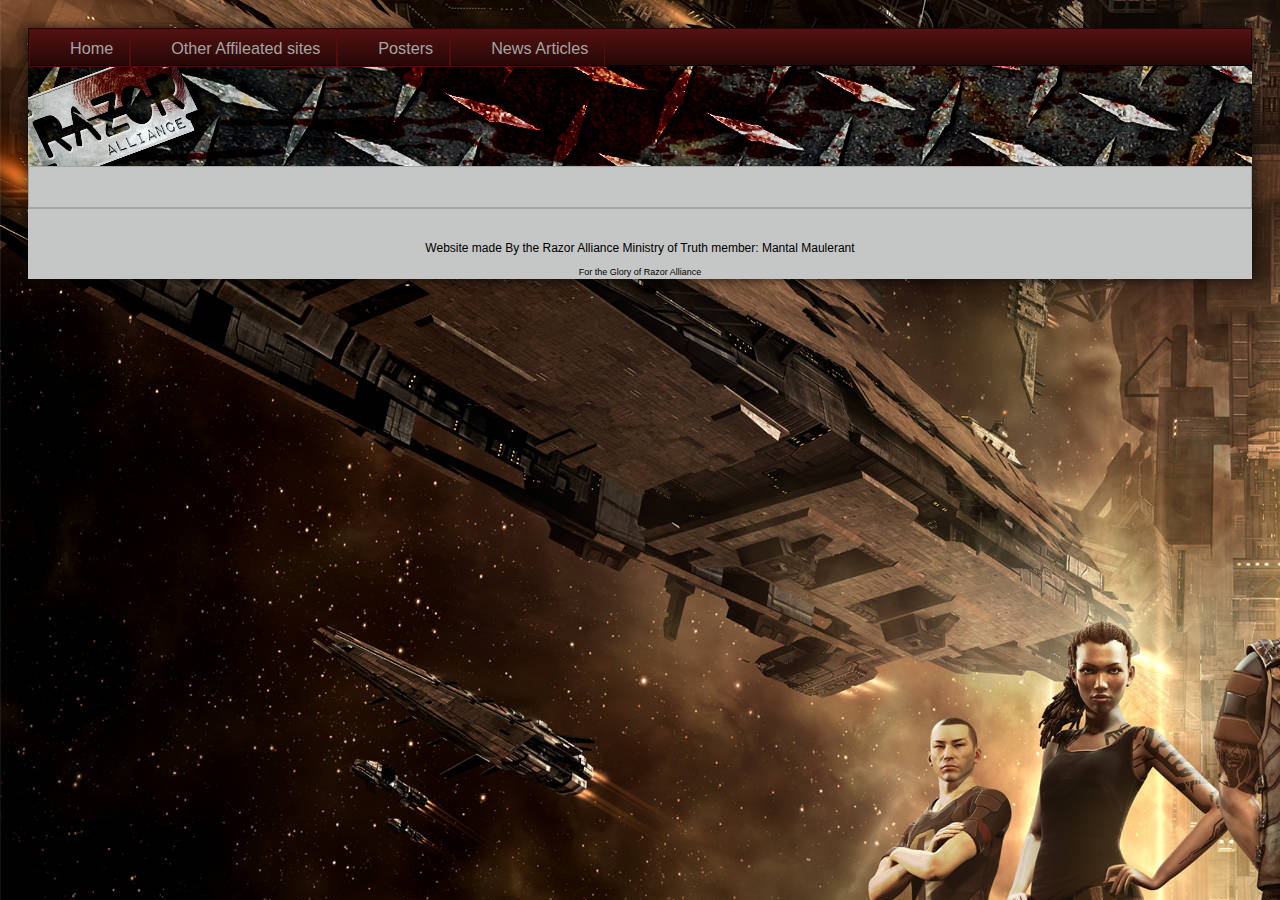
<file: -RZR- Propoganda Arcive/all_Text.html>
<!DOCTYPE html>
<html lang="en">
<head>
    <meta charset="UTF-8">
    <meta http-equiv="X-UA-Compatible" content="IE=edge">
    <meta name="viewport" content="width=device-width, initial-scale=1.0">
    <link rel="shortcut icon" href="./img/razor_new_512_notext.png">
    <link rel="stylesheet" href="./Styles/default.css">
    <title>Propoganda Articles</title>
</head>
<body>
    <div class="background">
        <nav>
            <div>
                <a href="./index.html">Home</a>
            </div>
            <div id="Other-sites">
                Other Affileated sites
            </div>
            <div>
                <a href="./all_posters.html">Posters</a>
            </div>
            <div>
                <a href="./all_Text.html">News Articles</a>
            </div>
        </nav>
        <header>
            <div id="logo">
                <a href="./index.html" title></a>
            </div>
            <div class="devide"></div>
        </header>
        <main>

        </main>
        <footer>
            <p>Website made By the Razor Alliance Ministry of Truth member: Mantal Maulerant</p>
            <p class="smalltext">For the Glory of Razor Alliance</p>
        </footer>
    </div>    
</body>
</html>
</file>
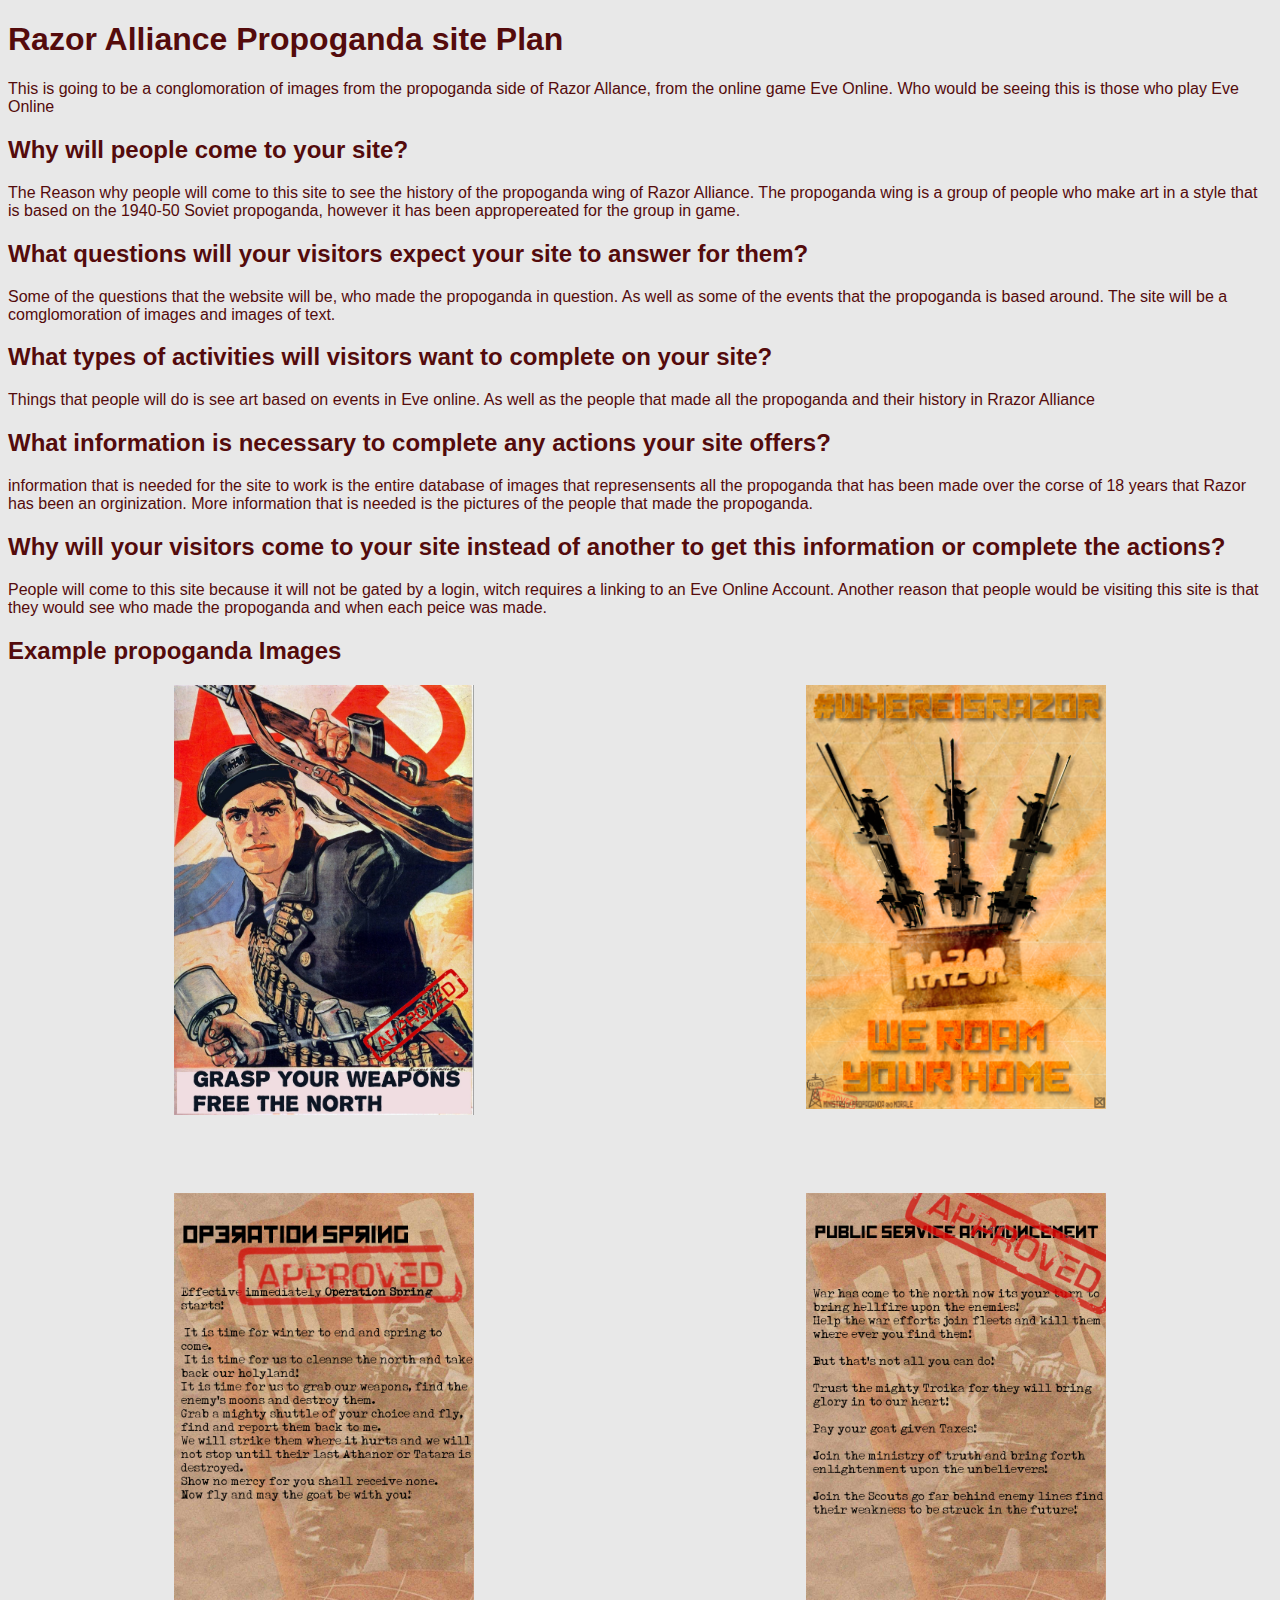
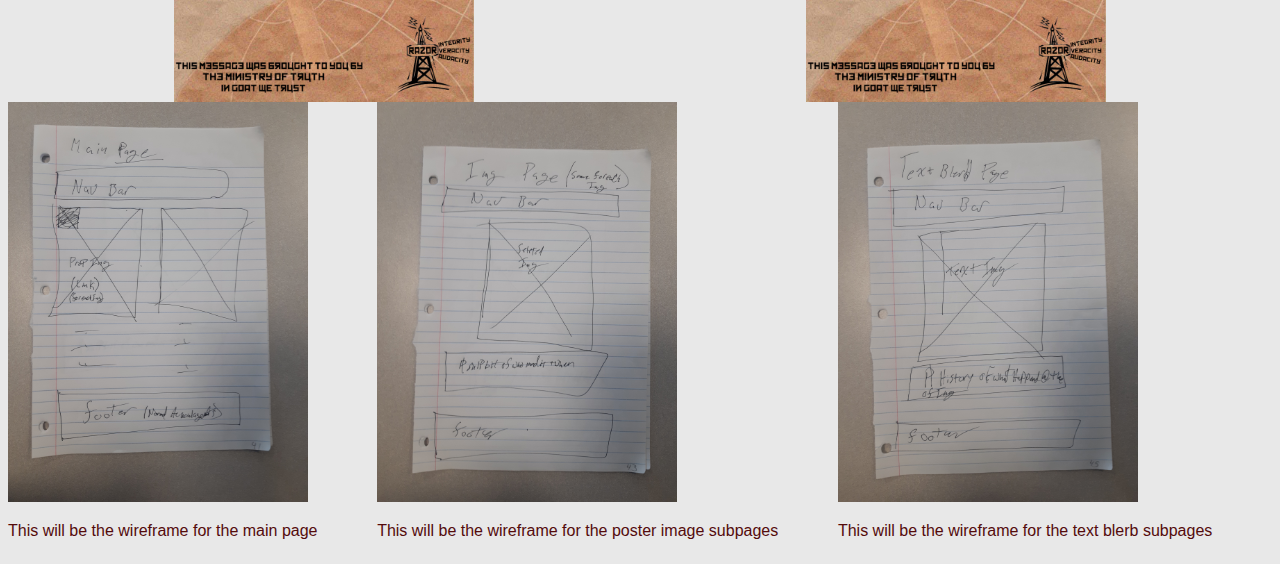
<file: -RZR- Propoganda Arcive/Site-Plan.html>
<!DOCTYPE html>
<html lang="en">
<head>
    <meta charset="UTF-8">
    <meta http-equiv="X-UA-Compatible" content="IE=edge">
    <meta name="viewport" content="width=device-width, initial-scale=1.0">
    <title>Plan</title>
    <link rel="stylesheet" href="./Styles/baseStyle.css">
    <link rel="shortcut icon" href="./img/razor_new_512_notext.png" type="image/x-icon">
    <link rel="stylesheet" href="./Styles/plan.css">
</head>
<body>
    <div>
        <h1>Razor Alliance Propoganda site Plan</h1>
        <p>This is going to be a conglomoration of images from the propoganda side of Razor Allance, from the online game Eve Online. Who would be seeing this is those who play Eve Online</p>
        <h2>Why will people come to your site?</h2>
        <p>The Reason why people will come to this site to see the history of the propoganda wing of Razor Alliance. The propoganda wing is a group of people who make art in a style that is based on the 1940-50 Soviet propoganda, however it has been appropereated for the group in game.</p>
        <h2>What questions will your visitors expect your site to answer for them?</h2>
    <p>Some of the questions that the website will be, who made the propoganda in question. As well as some of the events that the propoganda is based around. The site will be a comglomoration of images and images of text.</p>
        <h2>What types of activities will visitors want to complete on your site?</h2>
        <p>Things that people will do is see art based on events in Eve online. As well as the people that made all the propoganda and their history in Rrazor Alliance</p>
        <h2>What information is necessary to complete any actions your site offers?</h2>
        <p>information that is needed for the site to work is the entire database of images that represensents all the propoganda that has been made over the corse of 18 years that Razor has been an orginization. More information that is needed is the pictures of the people that made the propoganda.</p>
        <h2>Why will your visitors come to your site instead of another to get this information or complete the actions?</h2>
        <p>People will come to this site because it will not be gated by a login, witch requires a linking to an Eve Online Account. Another reason that people would be visiting this site is that they would see who made the propoganda and when each peice was made.</p>
    </div>
    <h2>Example propoganda Images</h2>
    <div class="grid">
        <img class="image North" src="./img/Free_the _North.jpg" alt="Free the North">
        <img class="image Op-Spring" src="./img/OperationSpring.png" alt="Operation Spring">
        <img class="image PSA" src="./img/PublicServiceAnnouncementv2.png" alt="Public Service Anouncemnt">
        <img class="image Jackdaw" src="./img/whereisrazor_jackdaw.png" alt="Where is -RZR- Jackdaw">
    </div>
    <div class="wireframe">
        <div class="main_pg">
            <img src="./img/wireframes/main_page.jpg" alt="main Page wireframe">
            <p>
                This will be the wireframe for the main page
            </p>
        </div>
        <div class="poster">
            <img src="./img/wireframes/poster_img.jpg" alt="Poster Subpage">
            <p>
                This will be the wireframe for the poster image subpages
            </p>
        </div>
        <div class="text"> 
            <img src="./img/wireframes/text_img.jpg" alt="Text Poster Subpage">
            <p>
                This will be the wireframe for the text blerb subpages
            </p>
        </div>
    </div>
</body>
</html>
</file>
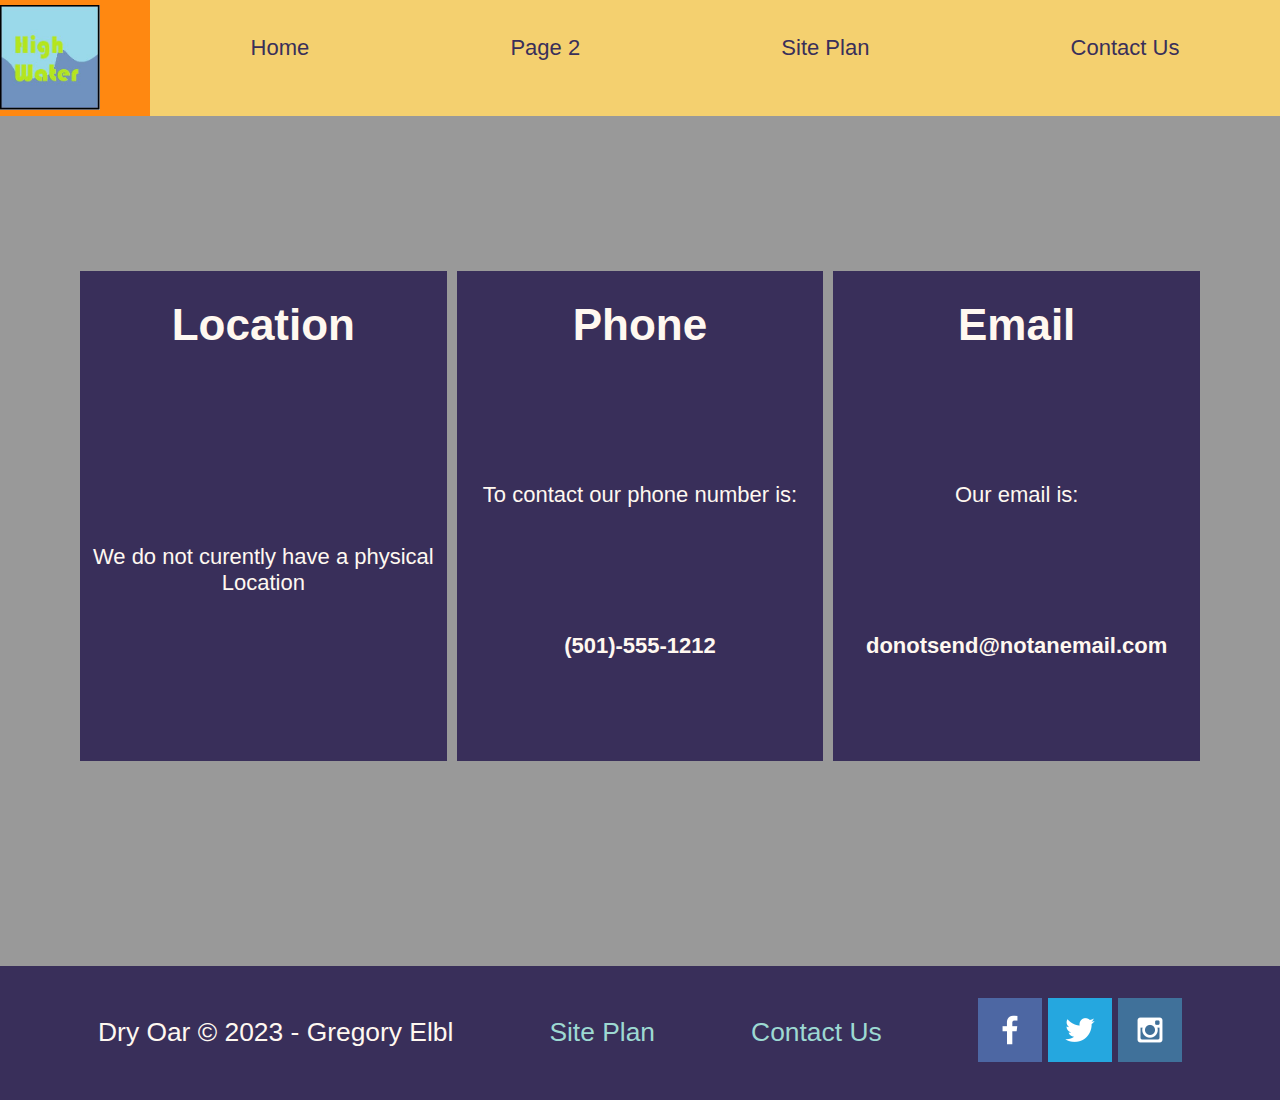
<file: wwr/contactus.html>
<!DOCTYPE html>
<html lang="en">
<head>
    <meta charset="UTF-8">
    <meta http-equiv="X-UA-Compatible" content="IE=edge">
    <meta name="viewport" content="width=device-width, initial-scale=1.0">
    <link rel="stylesheet" href="./styles/contact.css">
    <title>Contact Us</title>
</head>
<body>
    <header>
        <a id="Logo-Link" href="./index.html">
            <img class="Logo" src="./img/High-Water.JPG" alt="High Water Logo">
        </a>
        <nav>
            <a href="./index.html">Home</a>
            <a href="./rivers.html">Page 2</a>
            <a href="./site-plan-rafting.html">Site Plan</a>
            <a href="./contactus.html">Contact Us</a>
        </nav>
    </header>
    <main class="contact-grid">
        <div class="Location">
            <h1>Location</h1>
            <p>We do not curently have a physical Location</p>
        </div>
        <div class="Phone">
            <h1>Phone</h1>
            <p>To contact our phone number is:</p>
            <p class="bold">(501)-555-1212</p>
        </div>
        <div class="Email">
            <h1>Email</h1>
            <p>Our email is:</p>
            <p class="bold">donotsend@notanemail.com</p>
        </div>
    </main>
    <footer>
        <p>Dry Oar &copy; 2023 - Gregory Elbl</p>
        <p><a href="site-plan-rafting.html">Site Plan</a></p>
        <p><a href="contactus.html">Contact Us</a></p>
        <div class="social">
            <a href="https://facebook.com" target="_blank">
                <img src="./img/facebook.png" alt="fb icon">
            </a>
            <a href="https://twitter.com" target="_blank">
                <img src="./img/twitter.png" alt="twitter icon">
            </a>
            <a href="https://instagram.com" target="_blank">
                <img src="./img/instagram.png" alt="instagram icon">
            </a>
        </div>
    </footer>
</body>
</html>
</file>
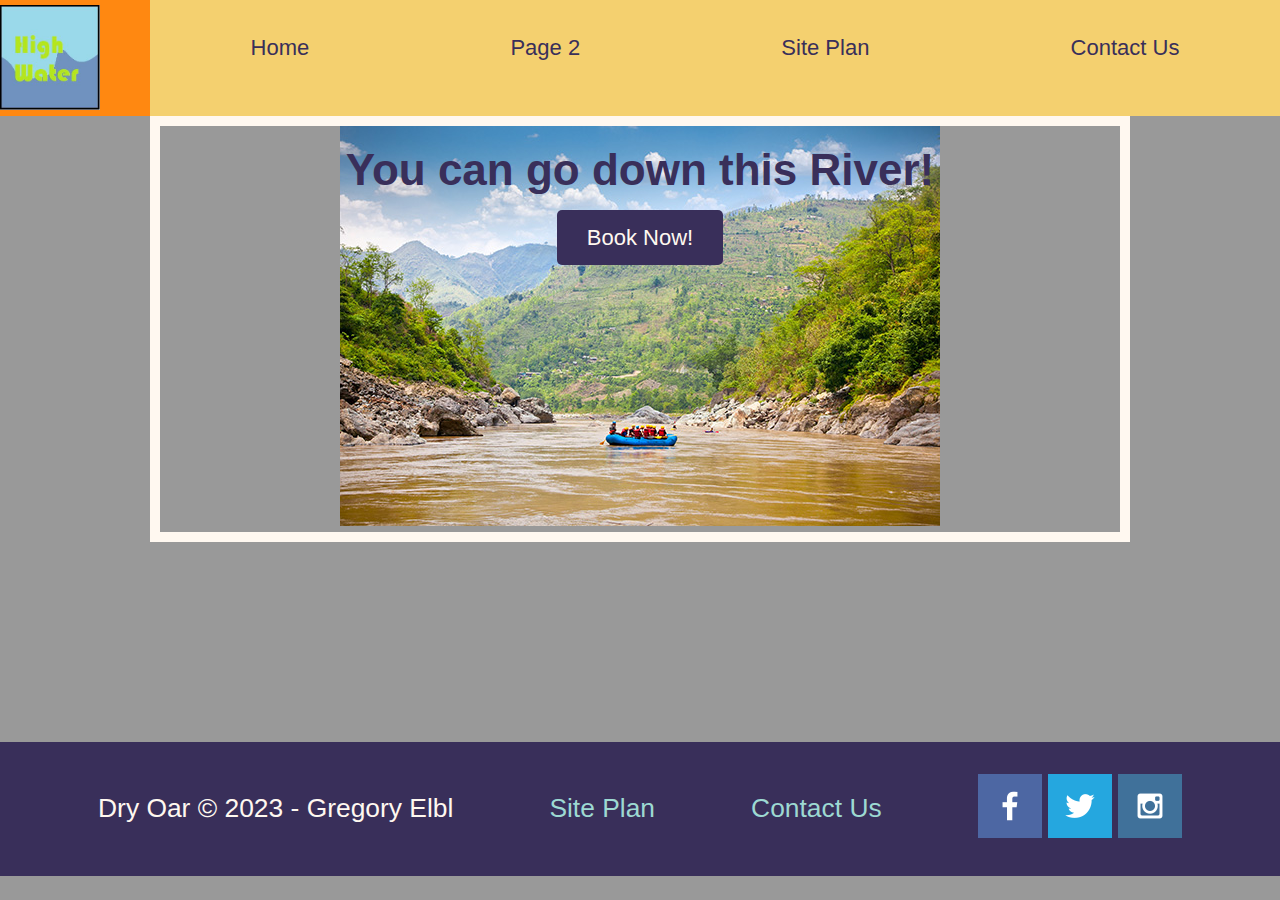
<file: wwr/rivers.html>
<!DOCTYPE html>
<html lang="en">
<head>
    <meta charset="UTF-8">
    <meta http-equiv="X-UA-Compatible" content="IE=edge">
    <meta name="viewport" content="width=device-width, initial-scale=1.0">
    <link rel="stylesheet" href="./styles/rivers.css">
    <title>Rivers</title>
</head>
<body>
    <header>
        <a id="Logo-Link" href="./index.html">
            <img class="Logo" src="./img/High-Water.JPG" alt="High Water Logo">
        </a>
        <nav>
            <a href="./index.html">Home</a>
            <a href="./rivers.html">Page 2</a>
            <a href="./site-plan-rafting.html">Site Plan</a>
            <a href="./contactus.html">Contact Us</a>
        </nav>
    </header>
    <main class="river-grid">
        <div class="pic-river">
            <img src="./img/river.jpg" alt="Image of River" class="river-img">
        </div>
        <section class="river-msg">
            <h1 class="river-title">You can go down this River!</h1>
            <div class="Button-box">
                <a class="book" href="./contactus.html">Book Now!</a>
            </div>
        </section>
    </main>
    <footer>
        <p>Dry Oar &copy; 2023 - Gregory Elbl</p>
        <p><a href="site-plan-rafting.html">Site Plan</a></p>
        <p><a href="contactus.html">Contact Us</a></p>
        <div class="social">
            <a href="https://facebook.com" target="_blank">
                <img src="./img/facebook.png" alt="fb icon">
            </a>
            <a href="https://twitter.com" target="_blank">
                <img src="./img/twitter.png" alt="twitter icon">
            </a>
            <a href="https://instagram.com" target="_blank">
                <img src="./img/instagram.png" alt="instagram icon">
            </a>
        </div>
    </footer>
</body>
</html>
</file>
<file: style.css>
body {
    max-width: 960px;
    margin: 0 auto;
    padding: 4em;
    font-size: 18px;
    text-align: center;
    background-color: #FEFBEA;
  }
body a:hover{
  color: black;
}
.Title{
  font-weight: 400;
  color:lime;
}
</file>
<file: -RZR- Propoganda Arcive/Styles/default.css>
:root{
    --Primary-Color: #e8e8e8;
    --Secondary-Color: #53568a;
    --Accent1-Color: #540B0C;
    --Accent2-Color: #DFD7C8;
    --Devide-Color: #A3A5A3;
    --Bace-Color: #C5C7C6;
    font-size: 18px;
    font-family: verdana, Arial, sans-serif;
}
body{
    background: url("../img/background_img.jpg") no-repeat top left fixed;
    padding: 20px;
}
nav{
    font-size: 0.9em;
    color: var(--Devide-Color);
    position: relative;
    height: 36px;
    z-index: 1000;
    padding: 0;
    margin: 0;
    border: 1px solid #260707;
    border-bottom: 1.5px solid #000000;
    background: -webkit-linear-gradient(top, #551111, #260707);
}
nav div a{
    text-decoration: none;
    color: var(--Devide-Color);
}
nav div{
    padding: 0 16px;
    margin: 0;
    float: left;
    padding-inline-start: 40px;
    line-height: 36px;
    text-align: center;
    list-style-type: disc;
    border: 1px solid var(--Accent1-Color);
}
.background{
    /* height: 100vh; */
    background: var(--Primary-Color);
    box-shadow: 5px 0px 10px 0px rgb(10 10 10 / 50%), -5px 0px 10px 0px rgb(10 10 10 / 50%);
}
#Other-sites{
    
}
#logo a{
    display: block;
    background: url(../img/forum_banner_v2_050light.jpg) no-repeat;
    height: 100px;
}
.devide{
    background-color: var(--Bace-Color);
    height: 40px;
    border: 1px solid var(--Devide-Color);
}
.smalltext{
    font-size: .75em;
}
footer{
    height: 30px;
    background-color: var(--Bace-Color);
    text-align: center;
    border-top: 1px solid var(--Devide-Color);
    color: #000000;
    padding-top: 20px;
    padding-bottom: 20px;
    font-size: 0.667em;
    margin: 0px auto;
}
</file>
<file: -RZR- Propoganda Arcive/Styles/main.css>
:root{
    --Primary-Color: #e8e8e8;
    --Secondary-Color: #53568a;
    --Accent1-Color: #540B0C;
    --Accent2-Color: #DFD7C8;
    --Devide-Color: #A3A5A3;
    --Bace-Color: #C5C7C6;
    font-size: 18px;
    font-family: verdana, Arial, sans-serif;
    --img-height: 600px;
}
main{
    display: grid;
    grid-template-columns: 50px repeat(2,1fr) 50px;
    grid-auto-rows: var(--img-height);
    gap: 5px;
    padding-top: 15px;
    padding-bottom: 15px;
}
main :nth-child(even){
    grid-column: 3;
}
main :nth-child(odd){
    grid-column: 2;
}
.item{
    padding: 10px;
    display: flex;
    color: var(--Accent1-Color);
    justify-content: center;
    border: 1px solid black;
}
main div img{
    object-fit: contain;
    height: calc(var(--img-height) - 20);
    max-width: 100%;
}
</file>
<file: wwr/styles/index_Styles.css>
:root{
    --primary-color: #392f5a   ;
    --secondary-color: #9dd9d2 ;
    --accent1-color: #ff8811;
    --accent2-color: #fff8f0;
    --base-Background-color: #999;
    --headline-color-on-white: #392f5a;  /* headlines on a white background */ 
    --headline-color-on-color: #fff8f0; /* headlines on a colored background */ 
    --paragraph-color-on-white: #392f5a; /* paragraph text on a white background */ 
    --paragraph-color-on-color: #fff8f0; /* paragraph text on a colored background */ 
    --paragraph-background-color: #392f5a  ;
    --nav-link-color: #392f5a;
    --nav-background-color: #f4d06f;
    --nav-hover-link-color: #ff8811;
    --nav-hover-background-color: #392f5a;
}

body{
    background-color: var(--base-Background-color);
    font-size: 22px;
    font-family: 'Trebuchet MS', 'Lucida Sans Unicode', 'Lucida Grande', 'Lucida Sans', Arial, sans-serif;
    margin: 0;
    padding: 0;
}
h2{
    margin: 0;
}
header{
    background-color: var(--nav-background-color);
    color: var(--nav-link-color);
    display: grid;
    grid-template-columns: 150px auto;

}
header a:hover{
    background-color: var(--nav-hover-link-color);
}
#Hero {
    display: grid;
    grid-template-columns: repeat(5,1fr);
    grid-template-rows: 1fr;
    margin-top: -100px;
}
#Hero-msg{
    grid-column: 3;
    grid-row: 1/3;
    justify-content: center;
    margin-top: 100px;
}
#Hero-msg h1, h4{
    color: var(--paragraph-color-on-white);
}
#Hero-box{
    grid-column: 2/4;
    grid-row: 1/3;
    z-index: -1;
}
#content{
    max-width: 1600px;
    margin: 0 auto;

}
nav{
    display: flex;
    justify-content: space-around;
}
nav a{
    text-align: center;
    color:var(--nav-link-color);
    text-decoration: none;
    padding: 35px;
}
nav a:hover{
    color: var(--nav-link-color);
}
#Logo-Link{
    padding-top: 5px;
    display: inline;
}
#hero-mag h1, h4{
    text-align: center;
}
#background{
    height: 725px;
    background-color: var(--primary-color);
}
#Hero-Img{
    border: 8px solid var(--accent2-color);
    max-width: 1000px;
}
main section img{
    box-sizing: border-box;
}
.Home-Grid{
    display: grid;
    grid-template-columns: repeat(11, 1fr);
    /* grid-template-rows: repeat(10, 0.5fr); */
}
.Logo{
    max-width: 100px;
}
.home-title{
    font-size: 2em;
    margin-top: 10px;
}
.icon{
    width: 80px;
}
.button-box{
    text-align: center;
}
.book, .join{
    background-color: var(--primary-color);
    color: var(--accent2-color);
    text-decoration: none;
    padding: 15px 30px;
    margin-top: 50px;
    border-radius: 5px;
}
.card-img{
    border: 8px solid var(--accent2-color);
    max-width: 700px;
}
.book:hover, .join:hover{
    background-color: var(--secondary-color);
    color: var(--primary-color);
}
.msg{
    grid-row: 6/7;
    grid-column: 6/10;
    background-color: var(--primary-color);
    line-height: 1.5em;
}
.msg h2{
    padding: 35px;
    color: var(--headline-color-on-color);
}
.msg p{
    font-size: .8em;
    padding-bottom: 15px;
    color: var(--paragraph-color-on-color);
}
.card-img, .Mount{
    width: 100%;
}
.Camping-card{
    grid-column: 5/7;
    grid-row: 2/3;
}
.Rivers-card{
    grid-column: 2/4;
    grid-row: 2/3;
}
.rapids-card{
    grid-column: 8/10;
    grid-row: 2/3;
}
.Mount{
    grid-column: 2/7;
    grid-row: 5/8;
}
.Rivers-card, .Camping-card, .rapids-card{
    margin: 200px 0;
}
#Logo-Link{
    padding-top: 5px;
    justify-self: center;
    align-self: center;
}
#Background{
    grid-column: 1/11;
    grid-row: 4/9;
    background-color: var(--secondary-color);
}
footer{
    margin-top: 200px;
    padding: 25px 50px;
    background-color: var(--primary-color);
    color: var(--paragraph-color-on-color);
    display: flex;
    justify-content: space-around;
    align-items: center;
}
footer p{
    font-size: 1.2em;
}
footer p:hover{
    text-decoration: underline;
}
footer a{
    color: var(--secondary-color);
    text-decoration: none;
}
footer a:hover{
    color: var(--accent1-color);
}
main{
    text-align: center;
}
footer .scocal img{
    padding-top: 15px;
}
.card-img {
    border: 10px solid var(--accent1-color);
    transition: transform .5s;
    box-shadow: 5px 5px 10px var(--accent2-color);
}
.card-img:hover {
    opacity: .6;
    transform: scale(1.1);
}
@media screen and (max-width: 900px) {
    #hero, .home-grid {
        display: block;
        height: auto;
    }
    nav, footer {
        flex-direction: column;
    }
    nav a {
        display: block;
        padding: 15px;
    }
    #hero {
        margin-top: 0;
    }
    #hero-msg {
        margin-top: 0;
    }
    #hero-msg h4 {
        display: none;
    }
    .home-title {
        font-size: 25px;
        color: #6f7364;
    }
    .rivers-card, .camping-card, .rapids-card { 
        margin: 50px auto;
        width: 60%;
    }
    #background {
        display: none;
    }
    .mountains, .msg {
        width: 80%;
        display: block;
        margin: 0 auto;
    }
    footer {
        margin-top: 25px;
    }
}
</file>
<file: grid.css>
body{
    background-color: whitesmoke;
}
.Set_Grid{
    display: grid;
    gap: 10px;
    width: 100%;
    height: 100vh;
    grid-template-columns: 1fr 1fr;
    justify-content: center;

}

.Set_Grid div{
    min-height: 5px;
}

.Set_Grid div:nth-child(1){
    background-color: Red;
    grid-column: 1/3;
}
.Set_Grid div:nth-child(2){
    background-color: green;
    width: 200px;
    margin: 0px 25% 0px 25%;
}
.Set_Grid div:nth-child(3){
    background-color: green;
    width: 200px;
    margin: 0px 25% 0px 25%;
}
.Set_Grid div:nth-child(4){
    background-color: yellow;
    width: 200px;
    margin: 0px 25% 0px 25%;
}
.Set_Grid div:nth-child(5){
    background-color: yellow;
    width: 200px;
    margin: 0px 25% 0px 25%;
}
.Set_Grid div:nth-child(6){
    background-color: blue;
    grid-column: 1/3;
}
</file>
<file: -RZR- Propoganda Arcive/Styles/baseStyle.css>
:root{
    --Primary-Color: #e8e8e8;
    --Secondary-Color: #53568a;
    --Accent1-Color: #540B0C;
    --Accent2-Color: #DFD7C8;
    font-family: verdana, Arial, sans-serif;
}
body{
    color: var(--Accent1-Color);
    background-color: var(--Primary-Color)
}
</file>
<file: -RZR- Propoganda Arcive/Styles/plan.css>
.grid{
    display: grid;
    grid-template-columns: repeat(2, 1fr);
    grid-template-rows: repeat(2, 1fr);
}
.image{
    width: 300px;
    margin: 0   auto;
}
.North{
    grid-column: 1;
    grid-row: 1;
}
.Op-Spring{
    grid-column: 1;
    grid-row: 2;
}
.Jackdaw{
    grid-row: 1;
    grid-column: 2;
}
.PSA{
    grid-row: 2;
    grid-column: 2;
}
.wireframe{
    display: grid;
    margin: 0 auto;
    grid-template-columns: repeat(3 1fr);
}
.main_pg{
    grid-column: 1;
}
.poster{
    grid-column: 2;
}
.text{
    grid-column: 3;
}
.wireframe div img{
    width: 300px;
}
</file>
<file: wwr/styles/contact.css>
:root{
    --primary-color: #392f5a   ;
    --secondary-color: #9dd9d2 ;
    --accent1-color: #ff8811;
    --accent2-color: #fff8f0;
    --base-Background-color: #999;
    --headline-color-on-white: #392f5a;  /* headlines on a white background */ 
    --headline-color-on-color: #fff8f0; /* headlines on a colored background */ 
    --paragraph-color-on-white: #392f5a; /* paragraph text on a white background */ 
    --paragraph-color-on-color: #fff8f0; /* paragraph text on a colored background */ 
    --paragraph-background-color: #392f5a  ;
    --nav-link-color: #392f5a;
    --nav-background-color: #f4d06f;
    --nav-hover-link-color: #ff8811;
    --nav-hover-background-color: #392f5a;
}

body{
    background-color: var(--base-Background-color);
    font-size: 22px;
    font-family: 'Trebuchet MS', 'Lucida Sans Unicode', 'Lucida Grande', 'Lucida Sans', Arial, sans-serif;
    margin: 0;
    padding: 0;
}
header{
    background-color: var(--nav-background-color);
    color: var(--nav-link-color);
    display: grid;
    grid-template-columns: 150px auto;

}
header a:hover{
    background-color: var(--nav-hover-link-color);
}
#Logo-Link{
    padding-top: 5px;
    display: inline;
}
.Logo{
    max-width: 100px;
}
nav{
    display: flex;
    justify-content: space-around;
}
nav a{
    text-align: center;
    color:var(--nav-link-color);
    text-decoration: none;
    padding: 35px;
}
nav a:hover{
    color: var(--nav-link-color);
}
main{
    text-align: center;
}
footer{
    margin-top: 200px;
    padding: 25px 50px;
    background-color: var(--primary-color);
    color: var(--paragraph-color-on-color);
    display: flex;
    justify-content: space-around;
    align-items: center;
}
footer p{
    font-size: 1.2em;
}
footer p:hover{
    text-decoration: underline;
}
footer a{
    color: var(--secondary-color);
    text-decoration: none;
}
footer a:hover{
    color: var(--accent1-color);
}
footer .scocal img{
    padding-top: 15px;
}
.contact-grid{
    margin-top: 150px;
    display: grid;
    grid-template-columns: 75px repeat(3,1fr) 75px;
    grid-template-rows: 500px;
}
.Location, .Email, .Phone{
    display: grid;
    grid-template-rows: subgrid repeat(3,1fr);
    color: var(--paragraph-color-on-color);
    background-color: var(--primary-color);
    border: 5px solid var(--base-Background-color);
}
.Location{
    grid-column: 2;
}
.Phone{
    grid-column: 3;
}
.Email{
    grid-column: 4;
}
.bold{
    font-weight: bold;
}
</file>
<file: wwr/styles/rivers.css>
:root{
    --primary-color: #392f5a   ;
    --secondary-color: #9dd9d2 ;
    --accent1-color: #ff8811;
    --accent2-color: #fff8f0;
    --base-Background-color: #999;
    --headline-color-on-white: #392f5a;  /* headlines on a white background */ 
    --headline-color-on-color: #fff8f0; /* headlines on a colored background */ 
    --paragraph-color-on-white: #392f5a; /* paragraph text on a white background */ 
    --paragraph-color-on-color: #fff8f0; /* paragraph text on a colored background */ 
    --paragraph-background-color: #392f5a  ;
    --nav-link-color: #392f5a;
    --nav-background-color: #f4d06f;
    --nav-hover-link-color: #ff8811;
    --nav-hover-background-color: #392f5a;
}

body{
    background-color: var(--base-Background-color);
    font-size: 22px;
    font-family: 'Trebuchet MS', 'Lucida Sans Unicode', 'Lucida Grande', 'Lucida Sans', Arial, sans-serif;
    margin: 0;
    padding: 0;
}
header{
    background-color: var(--nav-background-color);
    color: var(--nav-link-color);
    display: grid;
    grid-template-columns: 150px auto;

}
header a:hover{
    background-color: var(--nav-hover-link-color);
}
#Logo-Link{
    padding-top: 5px;
    display: inline;
}
.Logo{
    max-width: 100px;
}
nav{
    display: flex;
    justify-content: space-around;
}
nav a{
    text-align: center;
    color:var(--nav-link-color);
    text-decoration: none;
    padding: 35px;
}
nav a:hover{
    color: var(--nav-link-color);
}
main{
    text-align: center;
}
.river-grid{
    display: grid;
    grid-template-columns: 150px auto 150px;
}
.pic-river{
    grid-column: 2;
    grid-row: 1;
    border: 10px solid var(--accent2-color);
}
.river-msg{
    grid-column: 2;
    grid-row: 1;
}
footer{
    margin-top: 200px;
    padding: 25px 50px;
    background-color: var(--primary-color);
    color: var(--paragraph-color-on-color);
    display: flex;
    justify-content: space-around;
    align-items: center;
}
footer p{
    font-size: 1.2em;
}
footer p:hover{
    text-decoration: underline;
}
footer a{
    color: var(--secondary-color);
    text-decoration: none;
}
footer a:hover{
    color: var(--accent1-color);
}
footer .scocal img{
    padding-top: 15px;
}
.book:hover{
    background-color: var(--secondary-color);
    color: var(--primary-color);
}
.book{
    background-color: var(--primary-color);
    color: var(--accent2-color);
    text-decoration: none;
    padding: 15px 30px;
    margin-top: 50px;
    border-radius: 5px;
}
.button-box{
    text-align: center;
}
main section a:hover{
    background-color: var(--nav-hover-link-color);
}
.river-title{
    color: var(--headline-color-on-white);
}
</file>
